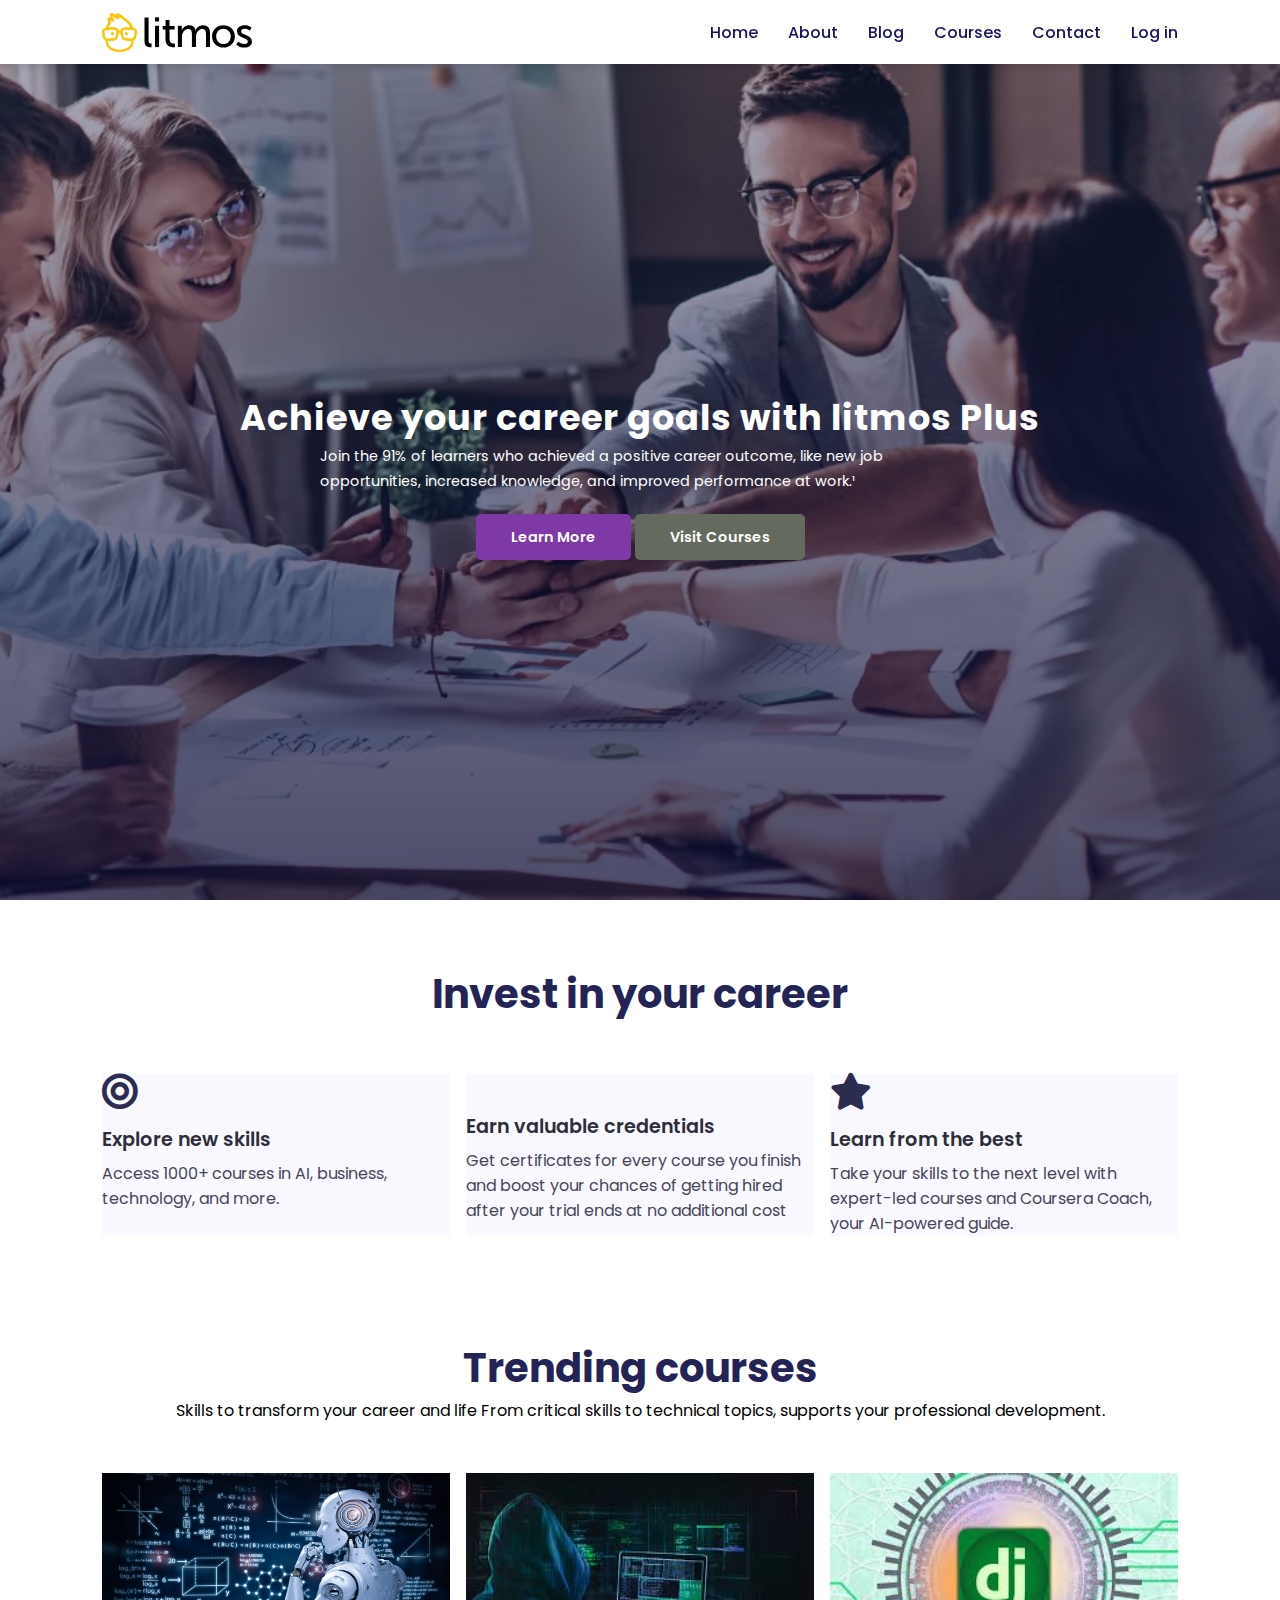
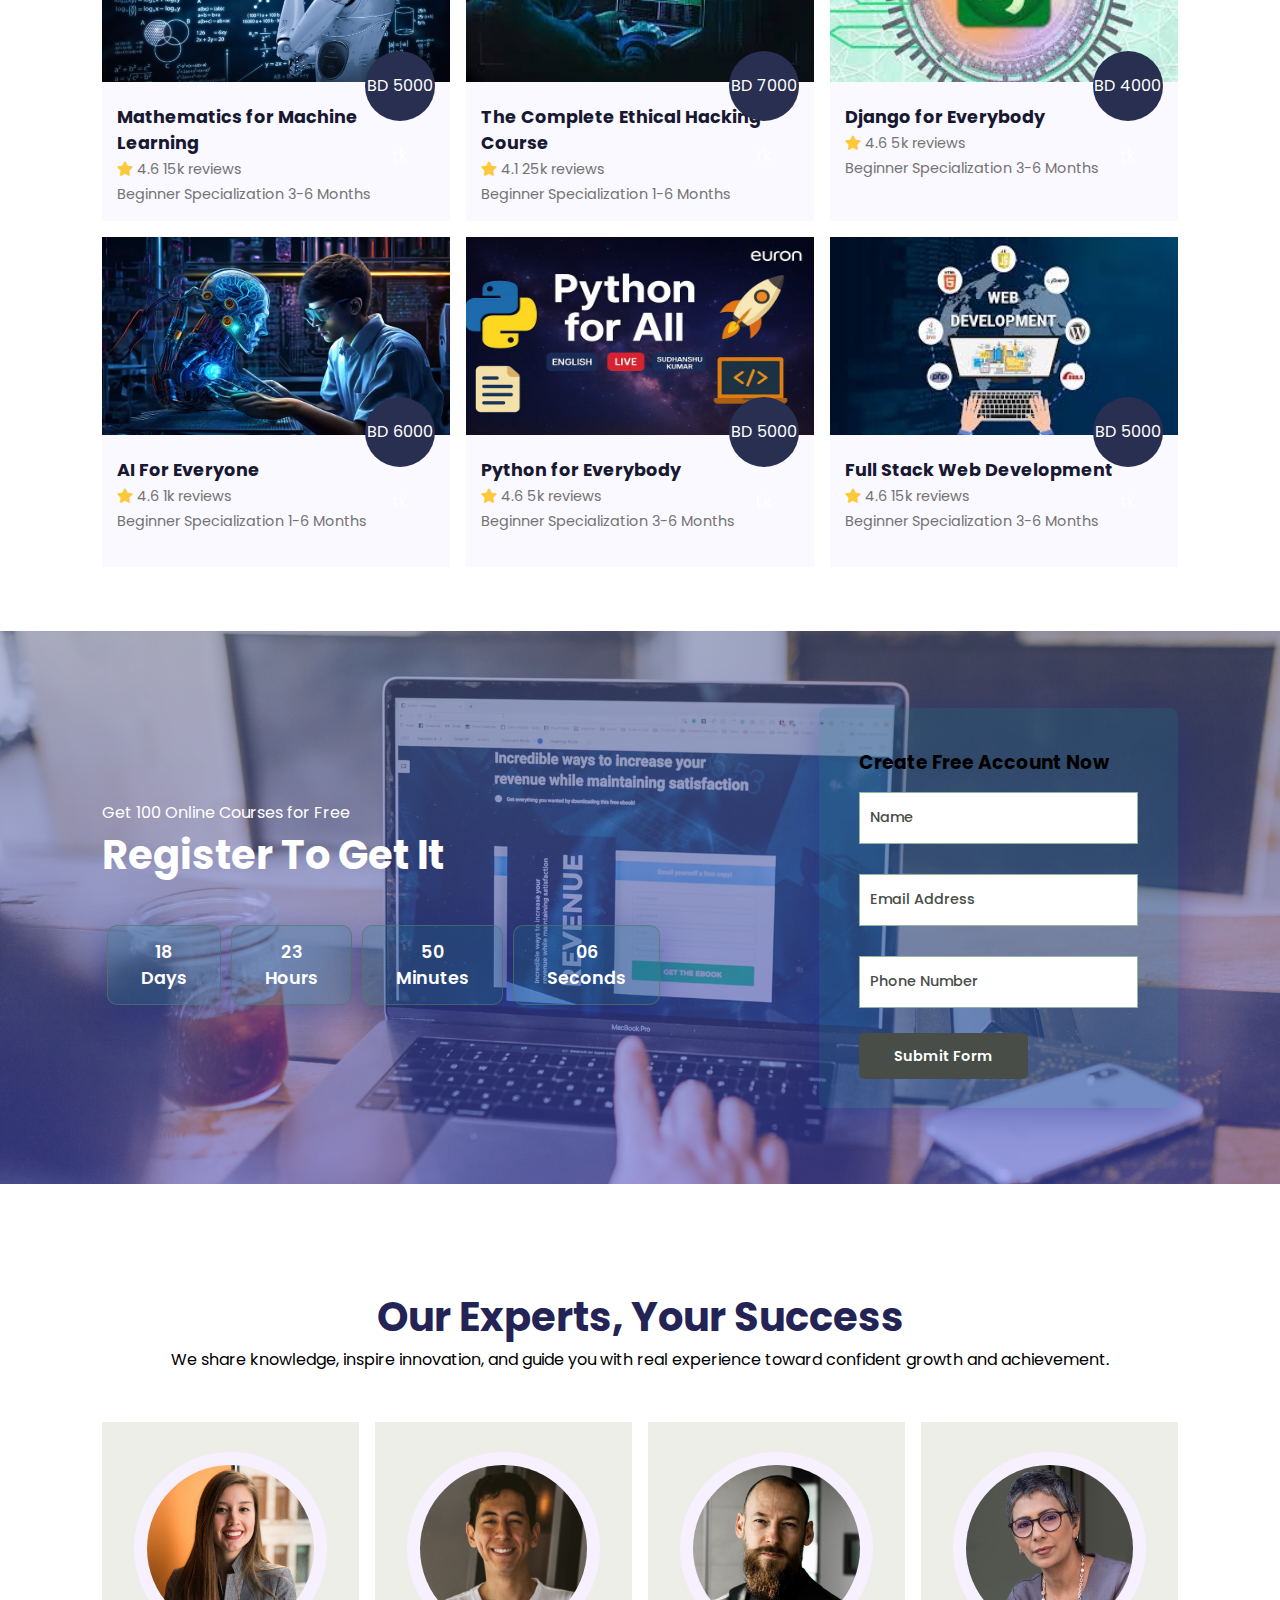
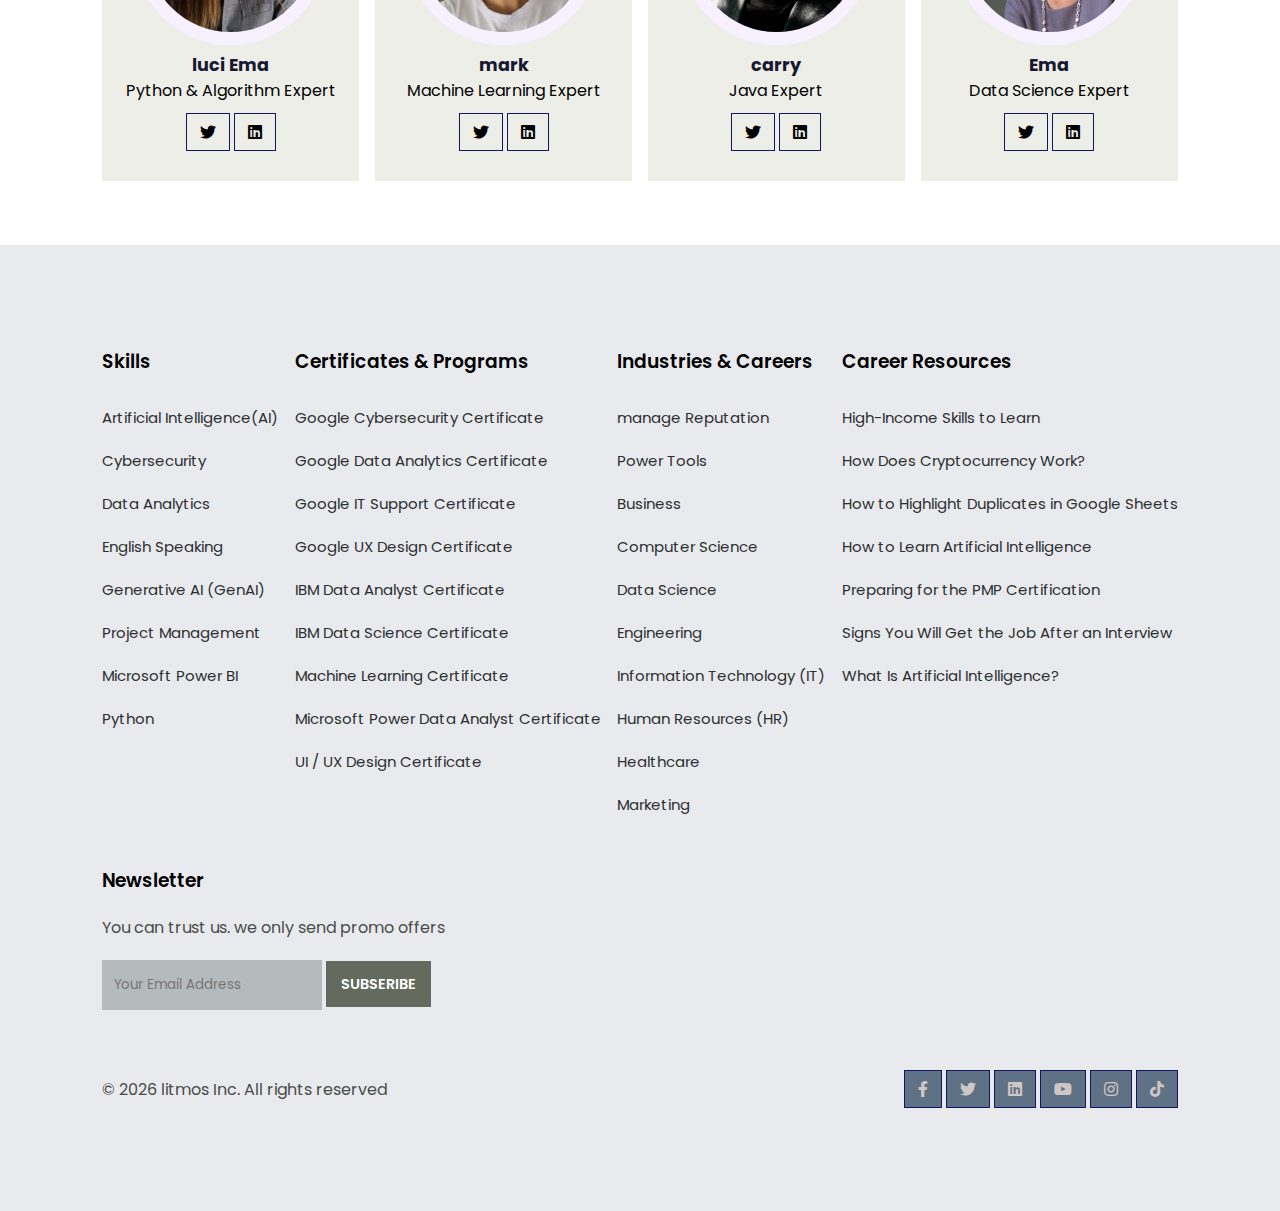
<file: index.html>
<!DOCTYPE html>
<html lang="en">

    <head>
        <meta charset="UTF-8">
        <meta http-equiv="X-UA-Compatible" content="IE=edge">
        <meta name="viewport" content="width=device-width, initial-scale=1.0">
        <title>LMS</title>


          <link rel="stylesheet" href="https://cdnjs.cloudflare.com/ajax/libs/font-awesome/6.2.1/css/all.min.css" />


        <link rel="stylesheet" href="https://pro.fontawesome.com/releases/v5.10.0/css/all.css" />

        <link rel="stylesheet" href="style.css">

        <script src="https://code.jquery.com/jquery-3.7.1.min.js" integrity="sha256-/JqT3SQfawRcv/BIHPThkBvs0OEvtFFmqPF/lYI/Cxo=" crossorigin="anonymous"></script>

    </head>

    <body>

        <!-- Navigation -->


        <nav>
            <img src="images/litmos-logo.svg" alt="">
            <div class="navigation">
                <ul>
                    <i id="menu-close" class="fa-solid fa-xmark"></i>
                    <li><a class="active" href="index.html">Home</a></li>
                    <li><a href="about.html">About</a></li>
                    <li><a href="blog.html">Blog</a></li>
                    <li><a href="course.html">Courses</a></li>
                    <li><a href="contact.html">Contact</a></li>
                    <li><a href="login.html">Log in</a></li>
                </ul>
                <img id="menu-btn" src="images/menu.png" alt="">
            </div>

        </nav>

        <!-- Home -->

        <section id="home">
            <h2>Achieve your career goals with litmos Plus</h2>
            <p> Join the 91% of learners who achieved a positive career outcome, like new job opportunities, 
                increased knowledge, and improved performance at work.¹</p>
            <div class="btn">
                <a class="blue" href="#">Learn More</a>
                <a class="yellow" href="#">Visit Courses</a>
            </div>
        </section>

        <!-- features -->


        <section id="features">
            <h1>Invest in your career</h1>
            <!-- <p>Replenish man have thing gathering lights yielding shall you</p> -->
            <div class="fea-base">
                <div class="fea-box">
                    <i class="fas fa-bullseye"></i>
                    <h3>Explore new skills</h3>
                    <p>Access 1000+ courses in AI, business, technology, and more.</p>

                </div>

                <div class="fea-box">
                    <i class="fas fa-file-certificate"></i>
                    <h3>Earn valuable credentials</h3>
                    <p>Get certificates for every course you finish and boost your chances of getting hired after your trial ends at no additional cost</p>

                </div>

                <div class="fea-box">
                    <i class="fas fa-star"></i>
                    <h3>Learn from the best</h3>
                    <p>Take your skills to the next level with expert-led courses and Coursera Coach, your AI-powered guide.</p>
                </div>
            </div>
        </section>

        <!-- Courses -->

        <section id="course">
            <h1>Trending courses</h1>
            <p>Skills to transform your career and life
                 From critical skills to technical topics,  supports your professional development.</p>
            <div class="course-box">
                <div onclick="window.location.href='course-inner.html'; "class="courses">
                    <img src="images/math.jpg" alt="">
                    <div class="details">
                        <!-- <span>Updated 20/2/26</span> -->
                        <h6>Mathematics for Machine Learning</h6>
                        <!-- <span>Updated</span> -->
                        <div class="star">
                            <i class="fas fa-star"></i>
                            <!-- <i class="fas fa-star"></i>
                            <i class="fas fa-star"></i>
                            <i class="fas fa-star"></i>
                            <i class="fas fa-star"></i> -->
                            <span>4.6 15k reviews </span> <br>
                            <span>Beginner Specialization 3-6 Months</span>
                        </div>
                    </div>
                    <div class="cost">
                        BD 5000 tk
                    </div>
                </div>


                <div onclick="window.location.href='course-inner.html'; "class="courses">
                <!-- <div class="courses"> -->
                    <img src="images/hack (3).jpg" alt="">
                    <div class="details">
                        <!-- <span>Updated 20/2/26</span> -->
                        <h6>The Complete Ethical Hacking Course</h6>
                        <div class="star">
                            <i class="fas fa-star"></i>
                            <!-- <i class="fas fa-star"></i>
                            <i class="fas fa-star"></i>
                            <i class="fas fa-star"></i>
                            <i class="fas fa-star"></i> -->
                             <span>4.1 25k reviews </span> <br>
                            <span>Beginner Specialization 1-6 Months</span>
                        </div>
                    </div>
                    <div class="cost">
                        BD 7000 tk
                    </div>
                </div>

                <div onclick="window.location.href='course-inner.html'; "class="courses">
                <!-- <div class="courses"> -->
                    <img src="images/django (3).jpg" alt="">
                    <div class="details">
                        <!-- <span>Updated 20/2/26</span> -->
                        <h6>Django for Everybody</h6>
                        <div class="star">
                            <i class="fas fa-star"></i>
                            <!-- <i class="fas fa-star"></i>
                            <i class="fas fa-star"></i>
                            <i class="fas fa-star"></i>
                            <i class="fas fa-star"></i> -->
                             <span>4.6 5k reviews </span> <br>
                            <span>Beginner Specialization 3-6 Months</span>
                        </div>
                    </div>
                    <div class="cost">
                        BD 4000 tk
                    </div>
                </div>

                 <div class="courses">
                    <img src="images/generative-ai-course-672ca52b9cf04.webp" alt="">
                    <div class="details">
                        <!-- <span>Updated 20/2/26</span> -->
                        <h6>AI For Everyone</h6>
                        <div class="star">
                            <i class="fas fa-star"></i>
                            <!-- <i class="fas fa-star"></i>
                            <i class="fas fa-star"></i>
                            <i class="fas fa-star"></i>
                            <i class="fas fa-star"></i> -->
                             <span>4.6 1k reviews </span> <br>
                            <span>Beginner Specialization 1-6 Months</span>
                        </div>
                    </div>
                    <div class="cost">
                        BD 6000 tk
                    </div>
                </div>

                <div class="courses">
                    <img src="images/python.webp" alt="">
                    <div class="details">
                        <!-- <span>Updated 20/2/26</span> -->
                        <h6>Python for Everybody</h6>
                        <div class="star">
                            <i class="fas fa-star"></i>
                            <!-- <i class="fas fa-star"></i>
                            <i class="fas fa-star"></i>
                            <i class="fas fa-star"></i>
                            <i class="fas fa-star"></i> -->
                             <span>4.6 5k reviews </span> <br>
                            <span>Beginner Specialization 3-6 Months</span>
                        </div>
                    </div>
                    <div class="cost">
                        BD 5000 tk
                    </div>
                </div>


                <div class="courses">
                    <img src="images/web.jpg" alt="">
                    <div class="details">
                        <!-- <span>Updated 20/2/26</span> -->
                        <h6>Full Stack Web Development</h6>
                        <div class="star">
                            <i class="fas fa-star"></i>
                            <!-- <i class="fas fa-star"></i>
                            <i class="fas fa-star"></i>
                            <i class="fas fa-star"></i>
                            <i class="fas fa-star"></i> -->
                             <span>4.6 15k reviews </span> <br>
                            <span>Beginner Specialization 3-6 Months</span>
                        </div>
                    </div>
                    <div class="cost">
                        BD 5000 tk
                    </div>
                </div>

                <!-- <div class="courses">
                    <img src="images/quan.jpg" alt="">
                    <div class="details"> -->
                        <!-- <span>Updated 20/2/26</span> -->
                        <!-- <h6>Quantum Computing For Everyone</h6>
                        <div class="star">
                            <i class="fas fa-star"></i> -->
                            <!-- <i class="fas fa-star"></i>
                            <i class="fas fa-star"></i>
                            <i class="fas fa-star"></i>
                            <i class="fas fa-star"></i> -->
                             <!-- <span>4.6 5k reviews </span> <br>
                            <span>Beginner Specialization 3-6 Months</span>
                        </div>
                    </div>
                    <div class="cost">
                        BD 5000 tk
                    </div>
                </div> -->

                 <!-- <div class="courses">
                    <img src="images/Data-Science-Courses-How-Do-I-Choose-A-Best-Data-Science-Course.jpg" alt="">
                    <div class="details"> -->
                        <!-- <span>Updated 20/2/26</span> -->
                        <!-- <h6>Data Science </h6>
                        <div class="star">
                            <i class="fas fa-star"></i> -->
                            <!-- <i class="fas fa-star"></i>
                            <i class="fas fa-star"></i>
                            <i class="fas fa-star"></i>
                            <i class="fas fa-star"></i> -->
                             <!-- <span>4.1 1k reviews </span> <br>
                            <span>Beginner Specialization 1-3 Months</span>
                        </div>
                    </div>
                    <div class="cost">
                        BD 5000 tk
                    </div>
                </div> -->

                <!-- <div class="courses">
                    <img src="images/cyber.jpg" alt="">
                    <div class="details"> -->
                        <!-- <span>Updated 20/2/26</span> -->
                        <!-- <h6>Cybersecurity</h6>
                        <div class="star">
                            <i class="fas fa-star"></i> -->
                            <!-- <i class="fas fa-star"></i>
                            <i class="fas fa-star"></i>
                            <i class="fas fa-star"></i>
                            <i class="fas fa-star"></i> -->
                             <!-- <span>4.0 5k reviews </span> <br>
                            <span>Beginner Specialization 3 Months</span>
                        </div>
                    </div>
                    <div class="cost">
                        BD 5000 tk
                    </div>
                </div> -->

                <!-- <div class="courses">
                    <img src="images/c5.jpg" alt="">
                    <div class="details">
                         <span>Updated 20/2/26</span> -->
                        <!-- <h6>JavaScript Begineers Course</h6> -->
                        <!-- <div class="star"> -->
                            <!-- <i class="fas fa-star"></i>  -->
                            <!-- <i class="fas fa-star"></i>
                            <i class="fas fa-star"></i>
                            <i class="fas fa-star"></i>
                            <i class="fas fa-star"></i> -->
                             <!-- <span>4.5 15k reviews </span> <br>
                            <span>Beginner Specialization 6 Months</span>
                        </div>
                    </div>
                    <div class="cost">
                        BD 3000 tk
                    </div>
                </div> -->


                <!-- <div class="courses">
                    <img src="images/designer.jpg" alt="">
                    <div class="details">
                        <span>Updated 20/2/26</span> -->
                        <!-- <h6>AI for Course Design</h6>
                        <div class="star">
                            <i class="fas fa-star"></i> -->
                            <!-- <i class="fas fa-star"></i>
                            <i class="fas fa-star"></i>
                            <i class="fas fa-star"></i>
                            <i class="fas fa-star"></i> -->
                             <!-- <span>4.0 15k reviews </span> <br>
                            <span>Beginner Specialization 3 Months</span>
                        </div>
                    </div>
                    <div class="cost">
                        BD 3000 tk
                    </div>
                </div> --> 

            </div>
        </section>

        <!-- Registration -->

        <section id="registration">
            <div class="reminder">
                <p>Get 100 Online Courses for Free</p>
                <h1>Register To Get It</h1>
                <div class="time">
                    <div class="date">
                        18 <br> Days
                    </div>
                    <div class="date">
                        23 <br> Hours
                    </div>
                    <div class="date">
                        50 <br> Minutes
                    </div>
                    <div class="date">
                        06 <br> Seconds
                    </div>
                </div>
            </div>
            <div class="form">
                <h3>Create Free Account Now</h3>
                <input type="text" placeholder="Name" name="" id="">
                <input type="text" placeholder="Email Address" name="" id="">
                <input type="text" placeholder="Phone Number" name="" id="">
                <div class="btn">
                    <a class="yellow" href="#">Submit Form</a>

                </div>
            </div>
        </section>

        <!-- Profiles -->

        <section id="experts">
            <h1>Our Experts, Your Success</h1>
            <p>We share knowledge, inspire innovation, and guide you with real experience 
                toward confident growth and achievement.</p>
            <div class="expert-box">


                <div  class="profile">
                    <img src="images/pro1.webp" alt="">
                    <h6>luci Ema</h6>
                    <p>Python & Algorithm Expert</p>
                    <div class="pro-links">
                        <i class="fab fa-twitter"></i>
                         <i class="fab fa-linkedin"></i>
                    </div>
                </div>

                <div  class="profile">
                    <img src="images/pro2.webp" alt="">
                    <h6>mark</h6>
                    <p>Machine Learning Expert</p>
                    <div class="pro-links">
                        <i class="fab fa-twitter"></i>
                        <i class="fab fa-linkedin"></i>
                    </div>
                </div>

                <div  class="profile">
                    <img src="images/pro3.webp" alt="">
                    <h6>carry</h6>
                    <p>Java Expert</p>
                    <div class="pro-links">
                        <i class="fab fa-twitter"></i>
                        <i class="fab fa-linkedin"></i>
                    </div>
                </div>

                 <div  class="profile">
                    <img src="images/pro4.webp" alt="">
                    <h6>Ema</h6>
                    <p>Data Science Expert</p>
                    <div class="pro-links">
                        <i class="fab fa-twitter"></i>
                        <i class="fab fa-linkedin"></i>
                    </div>
                </div>

                    <!-- <div  class="profile">
                    <img src="images/pro1.webp" alt="">
                    <h6>luci Ema</h6>
                    <p>Python & Algorithm Expert</p>
                    <div class="pro-links">
                        <i class="fab fa-twitter"></i>
                        <i class="fab fa-linkedin"></i>
                    </div>
                </div> -->

            </div>
        </section>

        <!-- Footer -->


        <footer>
            <div class="footer-col">
                <h3>Skills</h3>
                <li>Artificial Intelligence(AI)</li>
                <li>Cybersecurity</li>
                <li>Data Analytics</li>
                <li>English Speaking</li>
                <li>Generative AI (GenAI)</li>
                <li>Project Management</li>
                <li>Microsoft Power BI</li>
                <li>Python</li>
            </div>

            <div class="footer-col">
                <h3>Certificates & Programs</h3>
                <li>Google Cybersecurity Certificate</li>
                <li>Google Data Analytics Certificate</li>
                <li>Google IT Support Certificate</li>
                <li>Google UX Design Certificate</li>
                <li>IBM Data Analyst Certificate</li>
                <li>IBM Data Science Certificate</li>
                <li>Machine Learning Certificate</li>
                <li>Microsoft Power Data Analyst Certificate</li>
                <li>UI / UX Design Certificate</li>
            </div>

            <div class="footer-col">
                <h3>Industries & Careers</h3>
                <li>manage Reputation</li>
                <li>Power Tools</li>
                <li>Business</li>
                <li>Computer Science</li>
                <li>Data Science</li>
                <li>Engineering</li>
                <li>Information Technology (IT)</li>
                <li>Human Resources (HR)</li>
                <li>Healthcare</li>
                <li>Marketing</li>
            </div>

            <div class="footer-col">
                <h3>Career Resources</h3>
                <!-- <li>Examples of Strengths and Weaknesses for Job Interviews</li> -->
                <li>High-Income Skills to Learn</li>
                <li>How Does Cryptocurrency Work?</li>
                <li>How to Highlight Duplicates in Google Sheets</li>
                <li>How to Learn Artificial Intelligence</li>
                <li>Preparing for the PMP Certification</li>
                <li>Signs You Will Get the Job After an Interview</li>
                <li>What Is Artificial Intelligence?</li>

            </div>

            <div class="footer-col">
                <h3>Newsletter</h3>
                <p>You can trust us. we only send promo offers</p>
                <div class="subseribe">
                    <input type="text" placeholder="Your Email Address">
                    <a href="#" class="yellow">SUBSERIBE</a>

                </div>
            </div>

            <div class="copyright">
                <p>© 2026 litmos Inc. All rights reserved</p>
                <div class="pro-links">
                    <i class="fab fa-facebook-f"></i>
                    <i class="fab fa-twitter"></i>
                    <i class="fab fa-linkedin"></i>
                    <i class="fab fa-youtube"></i>
                    <i class="fab fa-instagram"></i>
                    <i class="fab fa-tiktok"></i>

                </div>

            </div>
        </footer>


        <script>
            // Navaigation Bar
            $('#menu-btn').click(function(){
                $('nav .navigation ul').addClass('active')
            });
            $('#menu-close').click(function(){
                $('nav .navigation ul').removeClass('active')
            });
        </script>


    </body>

</html>
</file>
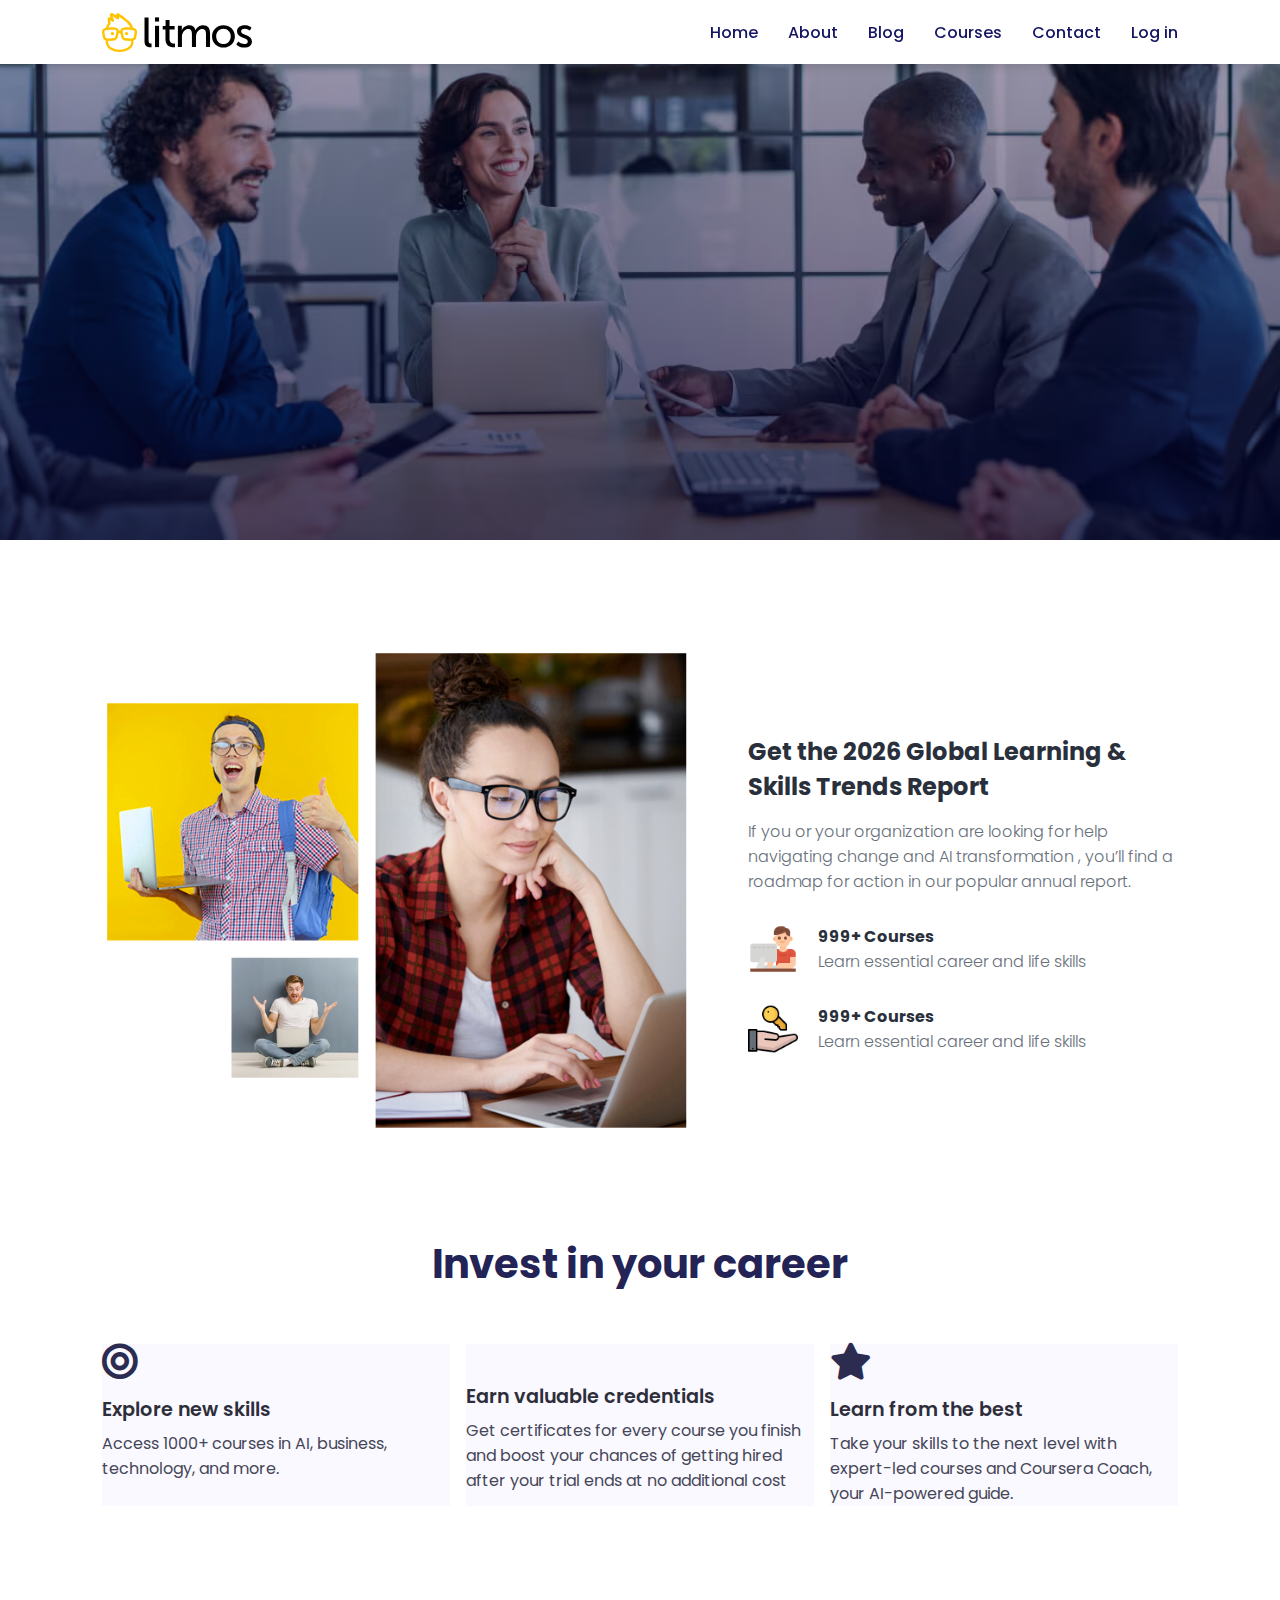
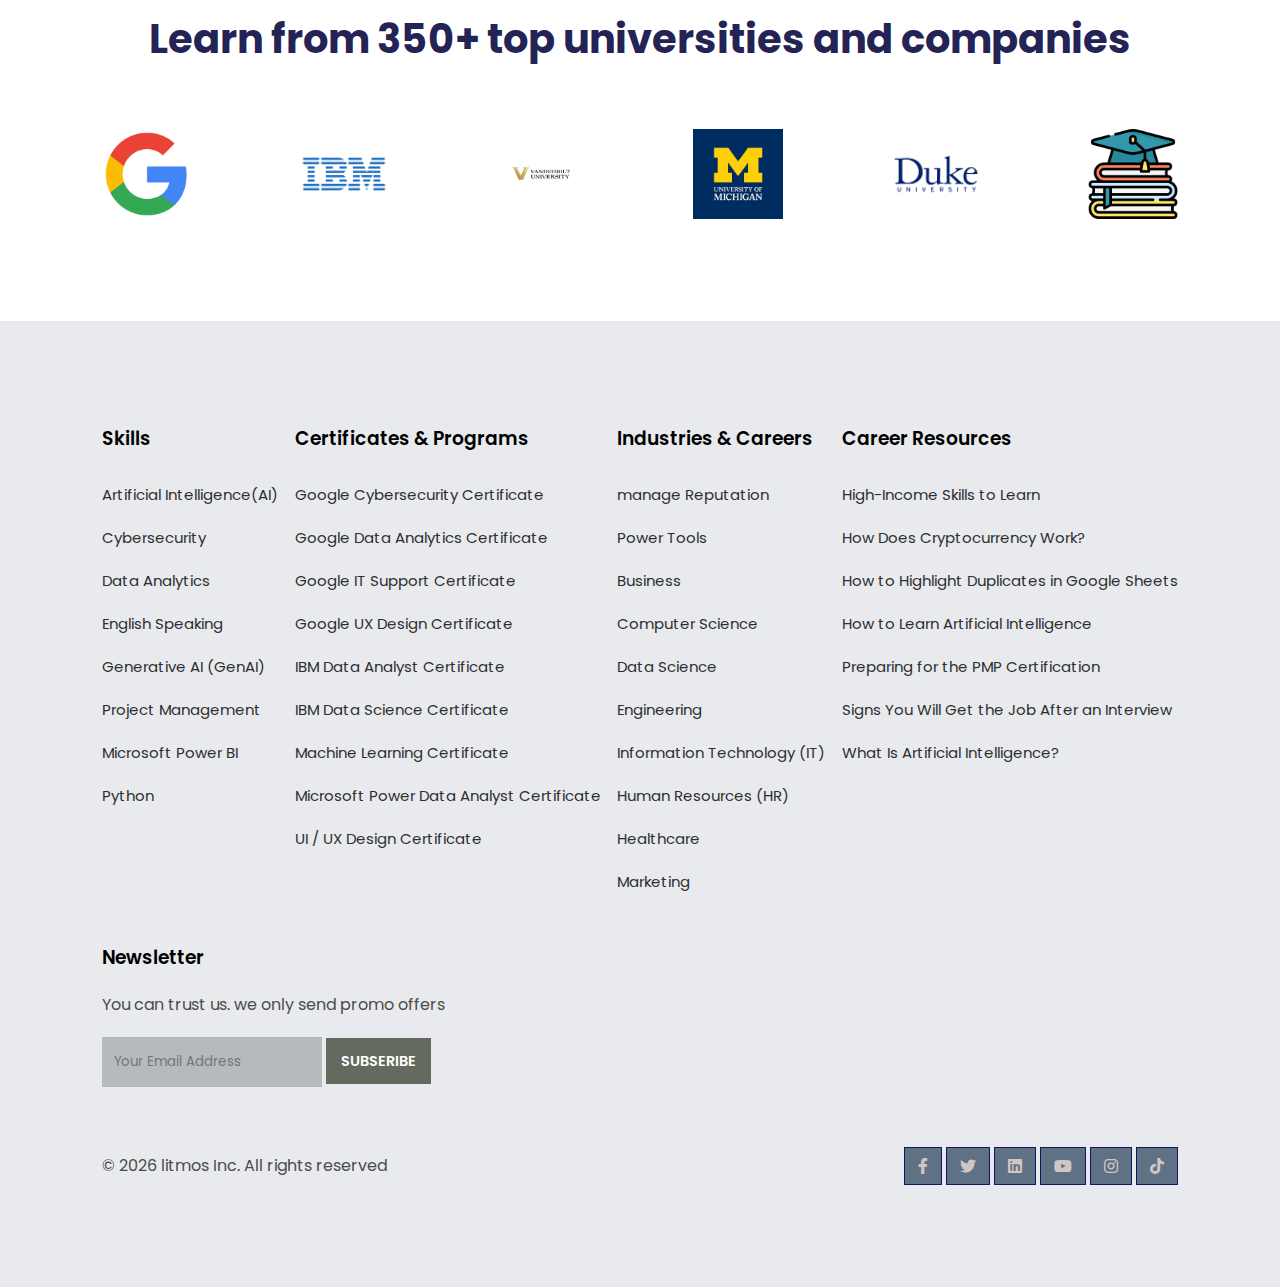
<file: about.html>
<!DOCTYPE html>
<html lang="en">

    <head>
        <meta charset="UTF-8">
        <meta http-equiv="X-UA-Compatible" content="IE=edge">
        <meta name="viewport" content="width=device-width, initial-scale=1.0">
        <title>LMS</title>


          <link rel="stylesheet" href="https://cdnjs.cloudflare.com/ajax/libs/font-awesome/6.2.1/css/all.min.css" />


        <link rel="stylesheet" href="https://pro.fontawesome.com/releases/v5.10.0/css/all.css" />

        <link rel="stylesheet" href="style.css">

        <script src="https://code.jquery.com/jquery-3.7.1.min.js" integrity="sha256-/JqT3SQfawRcv/BIHPThkBvs0OEvtFFmqPF/lYI/Cxo=" crossorigin="anonymous"></script>

    </head>

    <body>

        <!-- Navigation -->


        <nav>
            <img src="images/litmos-logo.svg" alt="">
            <div class="navigation">
                <ul>
                    <i id="menu-close" class="fa-solid fa-xmark"></i>
                    <li><a href="index.html">Home</a></li>
                    <li><a class="active" href="about.html">About</a></li>
                    <li><a href="blog.html">Blog</a></li>
                    <li><a href="course.html">Courses</a></li>
                    <li><a href="contact.html">Contact</a></li>
                    <li><a href="login.html">Log in</a></li>

                </ul>
                <img id="menu-btn" src="images/menu.png" alt="">
            </div>

        </nav>

        <!-- Home -->

        <section id="about-home">
            <!-- <h2>Achieve your career goals with litmos Plus</h2> -->
        </section>
        
        <section id="about-container">
            <div class="about-img">
                <img src="images/a.png" alt="">
            </div>

            <div class="about-text">
                <h2>Get the 2026 Global Learning & Skills Trends Report</h2>
                <p>If you or your organization are looking for help navigating change and AI transformation
                    , you’ll find a roadmap for action in our popular annual report.
                </p>
                <div class="about-fe">
                    <img src="images/fe1.png" alt="">
                    <div class="fe-text">
                        <h5>999+ Courses</h5>
                        <p>Learn essential career and life skills</p>
                    </div>
                </div>

                <div class="about-fe">
                    <img src="images/fe2.png" alt="">
                    <div class="fe-text">
                        <h5>999+ Courses</h5>
                        <p>Learn essential career and life skills</p>
                    </div>
                </div>
            </div>

        </section>

        <!-- features -->


        <section id="features">
            <h1>Invest in your career</h1>
            <!-- <p>Replenish man have thing gathering lights yielding shall you</p> -->
            <div class="fea-base">
                <div class="fea-box">
                    <i class="fas fa-bullseye"></i>
                    <h3>Explore new skills</h3>
                    <p>Access 1000+ courses in AI, business, technology, and more.</p>

                </div>

                <div class="fea-box">
                    <i class="fas fa-file-certificate"></i>
                    <h3>Earn valuable credentials</h3>
                    <p>Get certificates for every course you finish and boost your chances of getting hired after your trial ends at no additional cost</p>

                </div>

                <div class="fea-box">
                    <i class="fas fa-star"></i>
                    <h3>Learn from the best</h3>
                    <p>Take your skills to the next level with expert-led courses and Coursera Coach, your AI-powered guide.</p>
                </div>
            </div>
        </section>

        <section id="trust">
            <h1>Learn from 350+ top universities and companies</h1>
            <p></p>
            <div class="trust-img">
                <img src="images/Google__G__logo.svg.webp" alt="">
                <img src="images/ibm-logo-vector.png" alt="">
                <img src="images/van.png" alt="">
                <img src="images/mu.jpg" alt="">
                <img src="images/Duke-University_thumb-750x750.png" alt="">
                <img src="images/trust (2).png" alt="">

            </div>

        </section>





        <!-- Footer -->


        <footer>
            <div class="footer-col">
                <h3>Skills</h3>
                <li>Artificial Intelligence(AI)</li>
                <li>Cybersecurity</li>
                <li>Data Analytics</li>
                <li>English Speaking</li>
                <li>Generative AI (GenAI)</li>
                <li>Project Management</li>
                <li>Microsoft Power BI</li>
                <li>Python</li>
            </div>

            <div class="footer-col">
                <h3>Certificates & Programs</h3>
                <li>Google Cybersecurity Certificate</li>
                <li>Google Data Analytics Certificate</li>
                <li>Google IT Support Certificate</li>
                <li>Google UX Design Certificate</li>
                <li>IBM Data Analyst Certificate</li>
                <li>IBM Data Science Certificate</li>
                <li>Machine Learning Certificate</li>
                <li>Microsoft Power Data Analyst Certificate</li>
                <li>UI / UX Design Certificate</li>
            </div>

            <div class="footer-col">
                <h3>Industries & Careers</h3>
                <li>manage Reputation</li>
                <li>Power Tools</li>
                <li>Business</li>
                <li>Computer Science</li>
                <li>Data Science</li>
                <li>Engineering</li>
                <li>Information Technology (IT)</li>
                <li>Human Resources (HR)</li>
                <li>Healthcare</li>
                <li>Marketing</li>
            </div>

            <div class="footer-col">
                <h3>Career Resources</h3>
                <!-- <li>Examples of Strengths and Weaknesses for Job Interviews</li> -->
                <li>High-Income Skills to Learn</li>
                <li>How Does Cryptocurrency Work?</li>
                <li>How to Highlight Duplicates in Google Sheets</li>
                <li>How to Learn Artificial Intelligence</li>
                <li>Preparing for the PMP Certification</li>
                <li>Signs You Will Get the Job After an Interview</li>
                <li>What Is Artificial Intelligence?</li>

            </div>

            <div class="footer-col">
                <h3>Newsletter</h3>
                <p>You can trust us. we only send promo offers</p>
                <div class="subseribe">
                    <input type="text" placeholder="Your Email Address">
                    <a href="#" class="yellow">SUBSERIBE</a>

                </div>
            </div>

            <div class="copyright">
                <p>© 2026 litmos Inc. All rights reserved</p>
                <div class="pro-links">
                    <i class="fab fa-facebook-f"></i>
                    <i class="fab fa-twitter"></i>
                    <i class="fab fa-linkedin"></i>
                    <i class="fab fa-youtube"></i>
                    <i class="fab fa-instagram"></i>
                    <i class="fab fa-tiktok"></i>

                </div>

            </div>
        </footer>


        <script>
            // Navaigation Bar
            $('#menu-btn').click(function(){
                $('nav .navigation ul').addClass('active')
            });
            $('#menu-close').click(function(){
                $('nav .navigation ul').removeClass('active')
            });
        </script>


    </body>

</html>
</file>
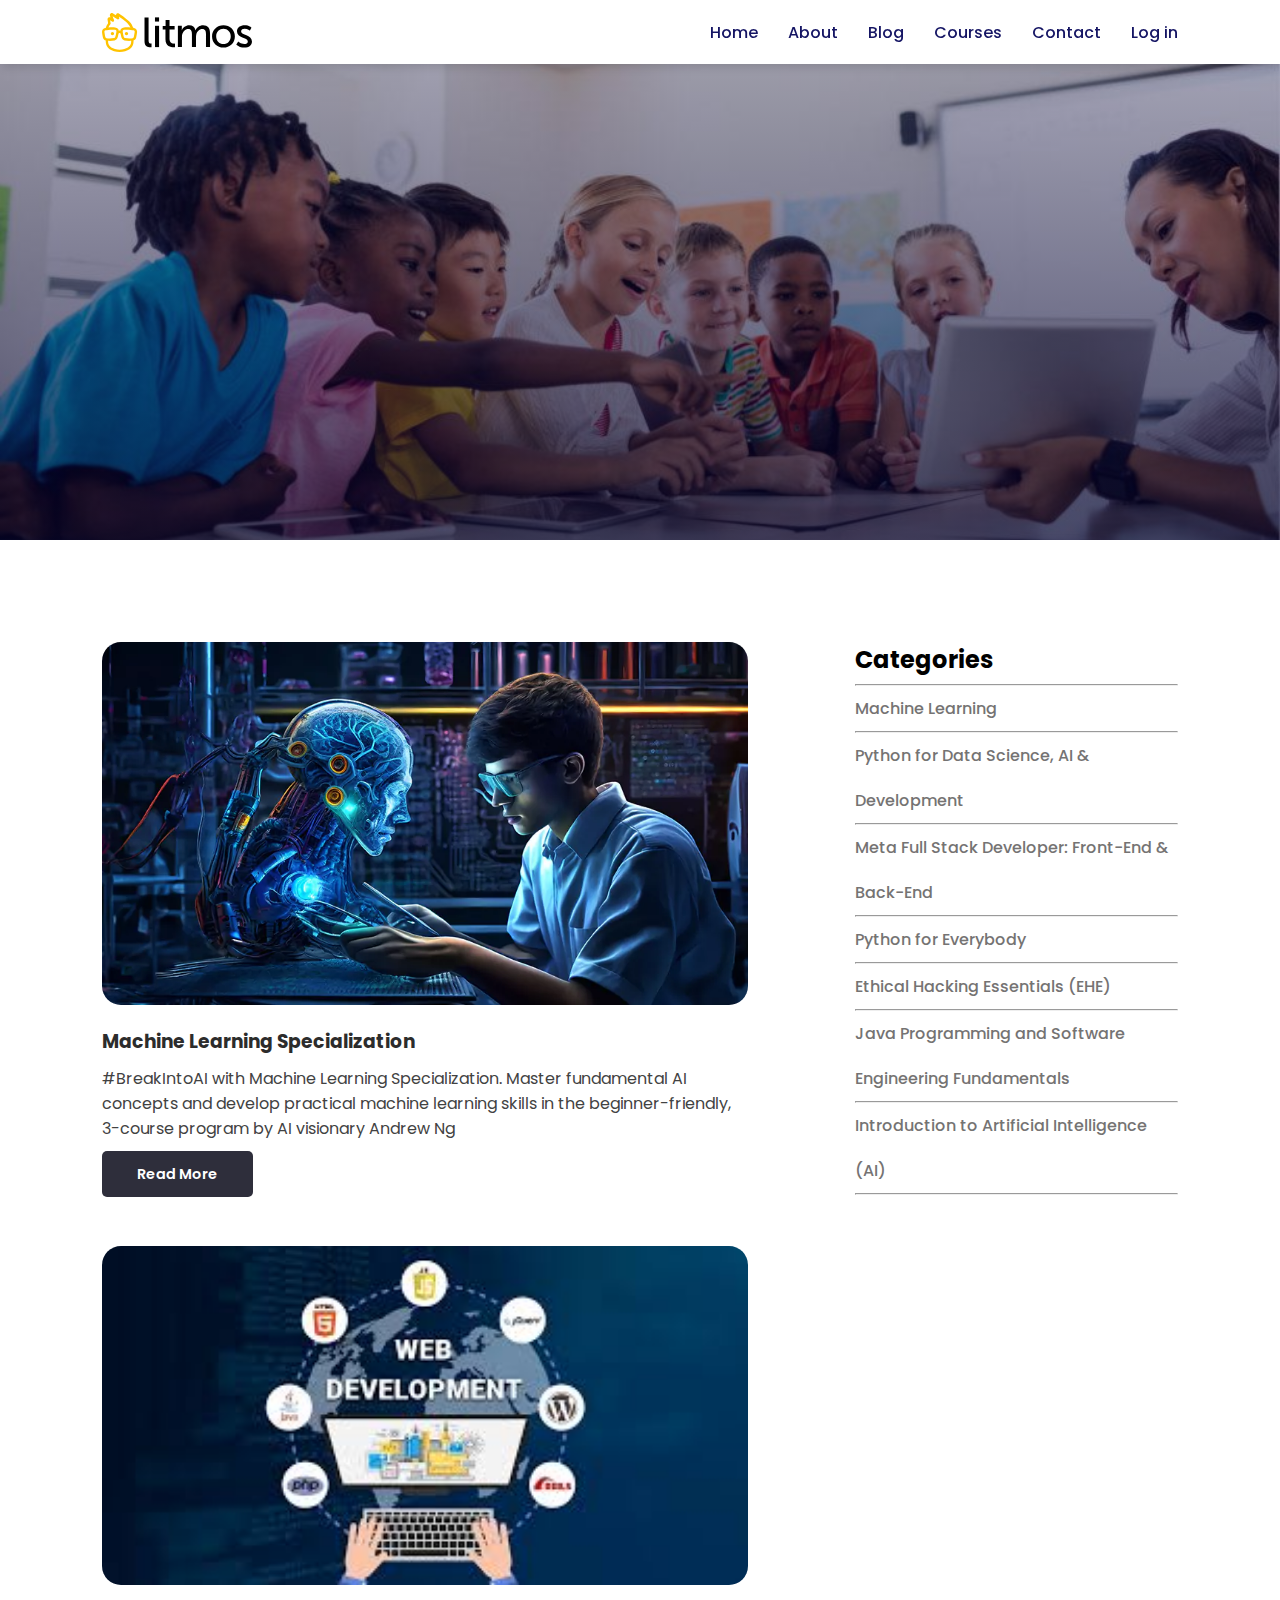
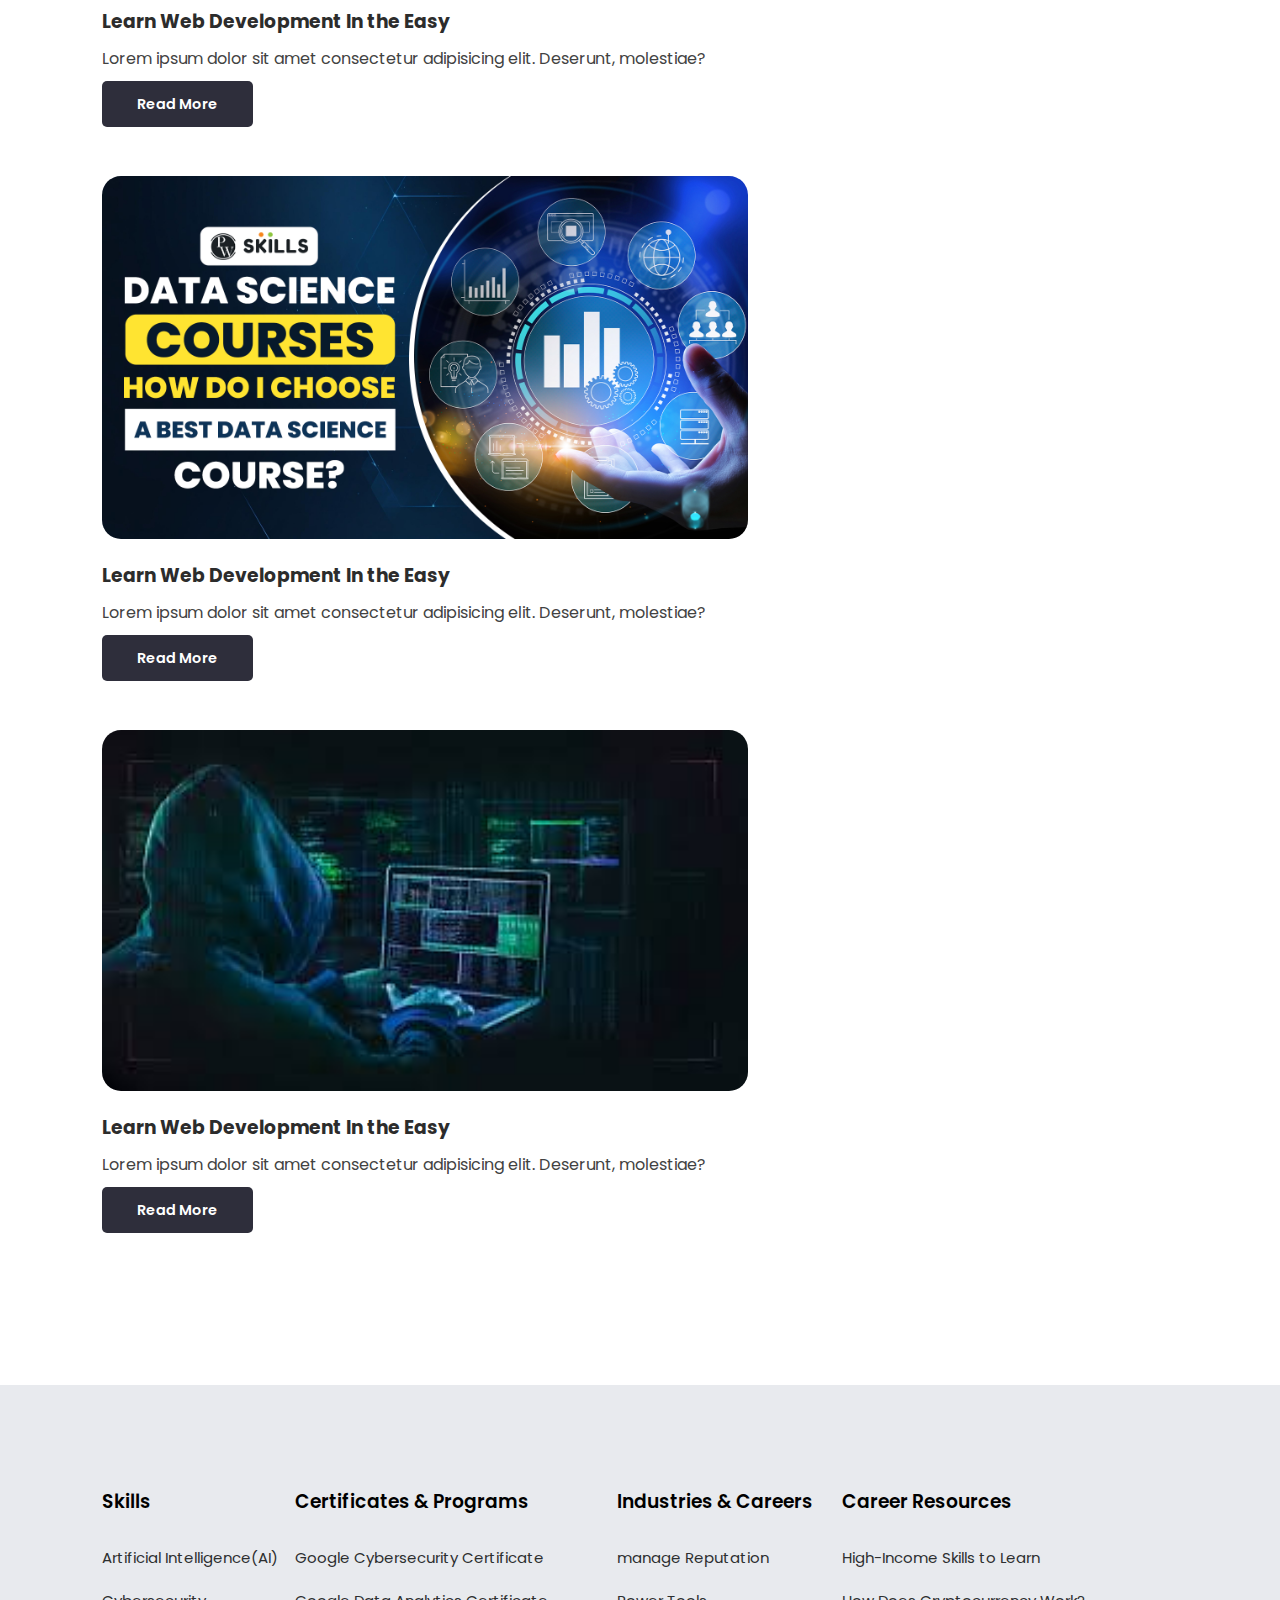
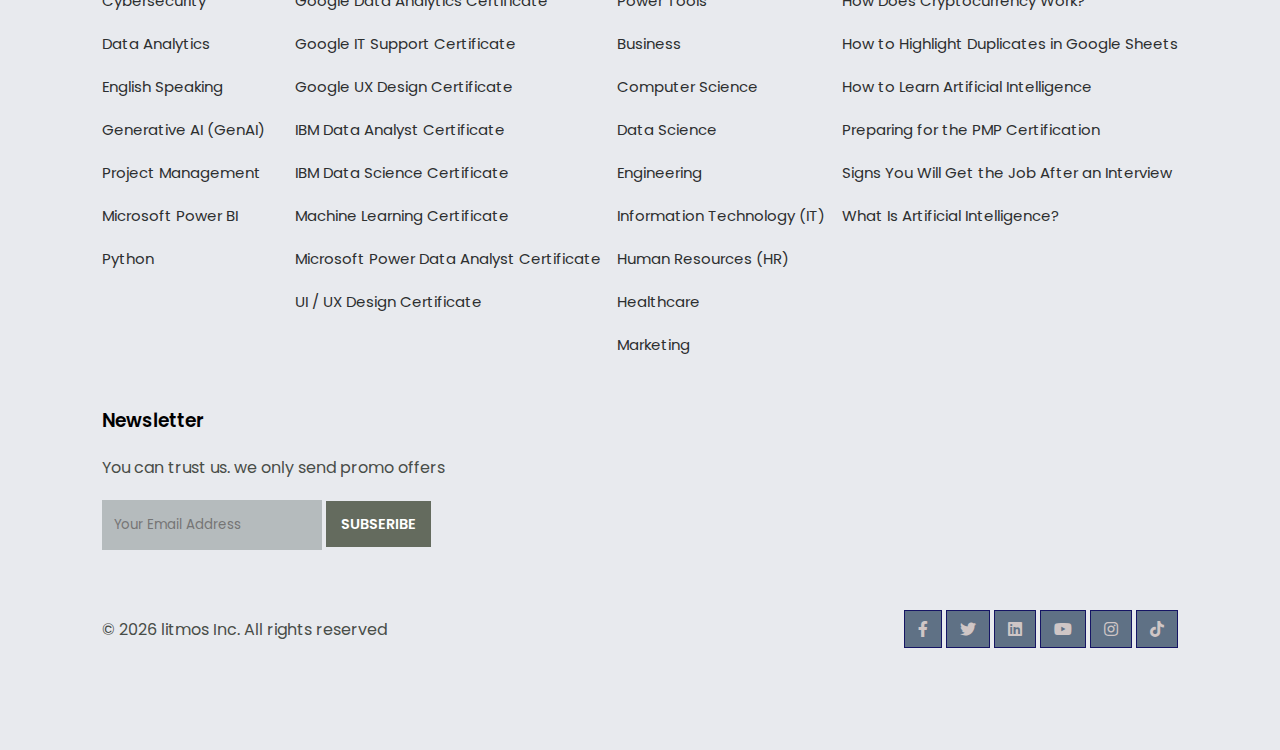
<file: blog.html>
<!DOCTYPE html>
<html lang="en">

    <head>
        <meta charset="UTF-8">
        <meta http-equiv="X-UA-Compatible" content="IE=edge">
        <meta name="viewport" content="width=device-width, initial-scale=1.0">
        <title>LMS</title>


          <link rel="stylesheet" href="https://cdnjs.cloudflare.com/ajax/libs/font-awesome/6.2.1/css/all.min.css" />


        <link rel="stylesheet" href="https://pro.fontawesome.com/releases/v5.10.0/css/all.css" />

        <link rel="stylesheet" href="style.css">

        <script src="https://code.jquery.com/jquery-3.7.1.min.js" integrity="sha256-/JqT3SQfawRcv/BIHPThkBvs0OEvtFFmqPF/lYI/Cxo=" crossorigin="anonymous"></script>


    </head>

    <body>

        <!-- Navigation -->


        <nav>
            <img src="images/litmos-logo.svg" alt="">
            <div class="navigation">
                <ul>
                    <i id="menu-close" class="fa-solid fa-xmark"></i>
                    <li><a href="index.html">Home</a></li>
                    <li><a href="about.html">About</a></li>
                    <li><a class="active" href="blog.html">Blog</a></li>
                    <li><a href="course.html">Courses</a></li>
                    <li><a href="contact.html">Contact</a></li>
                    <li><a href="login.html">Log in</a></li>

                </ul>
                <img id="menu-btn" src="images/menu.png" alt="">
            </div>

        </nav>

        <!-- Home -->

        <section id="blog-home">
            <!-- <h2>Achieve your career goals with litmos Plus</h2> -->
        </section>
        
        <section id="blog-container">
            <div class="blogs">
                <div class="post">
                    <img src="images/generative-ai-course-672ca52b9cf04.webp" alt="">
                    <h3>Machine Learning Specialization</h3>
                    <p>#BreakIntoAI with Machine Learning Specialization. Master fundamental AI concepts and develop practical machine learning skills in the beginner-friendly, 
                        3-course program by AI visionary Andrew Ng</p>
                    <a href="post.html">Read More</a>
                </div>

                <div class="post">
                    <img src="images/web.jpg" alt="">
                    <h3>Learn Web Development In the Easy</h3>
                    <p>Lorem ipsum dolor sit amet consectetur adipisicing elit. Deserunt, molestiae?</p>
                    <a href="post.html">Read More</a>
                </div>

                <div class="post">
                    <img src="images/Data-Science-Courses-How-Do-I-Choose-A-Best-Data-Science-Course.jpg" alt="">
                    <h3>Learn Web Development In the Easy</h3>
                    <p>Lorem ipsum dolor sit amet consectetur adipisicing elit. Deserunt, molestiae?</p>
                    <a href="#">Read More</a>
                </div>

                <div class="post">
                    <img src="images/hack (3).jpg" alt="">
                    <h3>Learn Web Development In the Easy</h3>
                    <p>Lorem ipsum dolor sit amet consectetur adipisicing elit. Deserunt, molestiae?</p>
                    <a href="#">Read More</a>
                </div>
            </div>

            <div class="cate">
                <h2>Categories</h2>
                <hr>
                <a href="#">Machine Learning </a>
                <hr>
                <a href="#">Python for Data Science, AI & Development</a>
                <hr>
                <a href="#">Meta Full Stack Developer: Front-End & Back-End</a>
                <hr>
                <a href="#">Python for Everybody</a>
                <hr>
                <a href="#">Ethical Hacking Essentials (EHE)</a>
                <hr>
                <a href="#">Java Programming and Software Engineering Fundamentals</a>
                <hr>
                <a href="#">Introduction to Artificial Intelligence (AI)</a>
                <hr>                 


            </div>
        </section>




        <!-- Footer -->


        <footer>
            <div class="footer-col">
                <h3>Skills</h3>
                <li>Artificial Intelligence(AI)</li>
                <li>Cybersecurity</li>
                <li>Data Analytics</li>
                <li>English Speaking</li>
                <li>Generative AI (GenAI)</li>
                <li>Project Management</li>
                <li>Microsoft Power BI</li>
                <li>Python</li>
            </div>

            <div class="footer-col">
                <h3>Certificates & Programs</h3>
                <li>Google Cybersecurity Certificate</li>
                <li>Google Data Analytics Certificate</li>
                <li>Google IT Support Certificate</li>
                <li>Google UX Design Certificate</li>
                <li>IBM Data Analyst Certificate</li>
                <li>IBM Data Science Certificate</li>
                <li>Machine Learning Certificate</li>
                <li>Microsoft Power Data Analyst Certificate</li>
                <li>UI / UX Design Certificate</li>
            </div>

            <div class="footer-col">
                <h3>Industries & Careers</h3>
                <li>manage Reputation</li>
                <li>Power Tools</li>
                <li>Business</li>
                <li>Computer Science</li>
                <li>Data Science</li>
                <li>Engineering</li>
                <li>Information Technology (IT)</li>
                <li>Human Resources (HR)</li>
                <li>Healthcare</li>
                <li>Marketing</li>
            </div>

            <div class="footer-col">
                <h3>Career Resources</h3>
                <!-- <li>Examples of Strengths and Weaknesses for Job Interviews</li> -->
                <li>High-Income Skills to Learn</li>
                <li>How Does Cryptocurrency Work?</li>
                <li>How to Highlight Duplicates in Google Sheets</li>
                <li>How to Learn Artificial Intelligence</li>
                <li>Preparing for the PMP Certification</li>
                <li>Signs You Will Get the Job After an Interview</li>
                <li>What Is Artificial Intelligence?</li>

            </div>

            <div class="footer-col">
                <h3>Newsletter</h3>
                <p>You can trust us. we only send promo offers</p>
                <div class="subseribe">
                    <input type="text" placeholder="Your Email Address">
                    <a href="#" class="yellow">SUBSERIBE</a>

                </div>
            </div>

            <div class="copyright">
                <p>© 2026 litmos Inc. All rights reserved</p>
                <div class="pro-links">
                    <i class="fab fa-facebook-f"></i>
                    <i class="fab fa-twitter"></i>
                    <i class="fab fa-linkedin"></i>
                    <i class="fab fa-youtube"></i>
                    <i class="fab fa-instagram"></i>
                    <i class="fab fa-tiktok"></i>

                </div>

            </div>
        </footer>


        <script>
            // Navaigation Bar
            $('#menu-btn').click(function(){
                $('nav .navigation ul').addClass('active')
            });
            $('#menu-close').click(function(){
                $('nav .navigation ul').removeClass('active')
            });
        </script>


    </body>

</html>
</file>
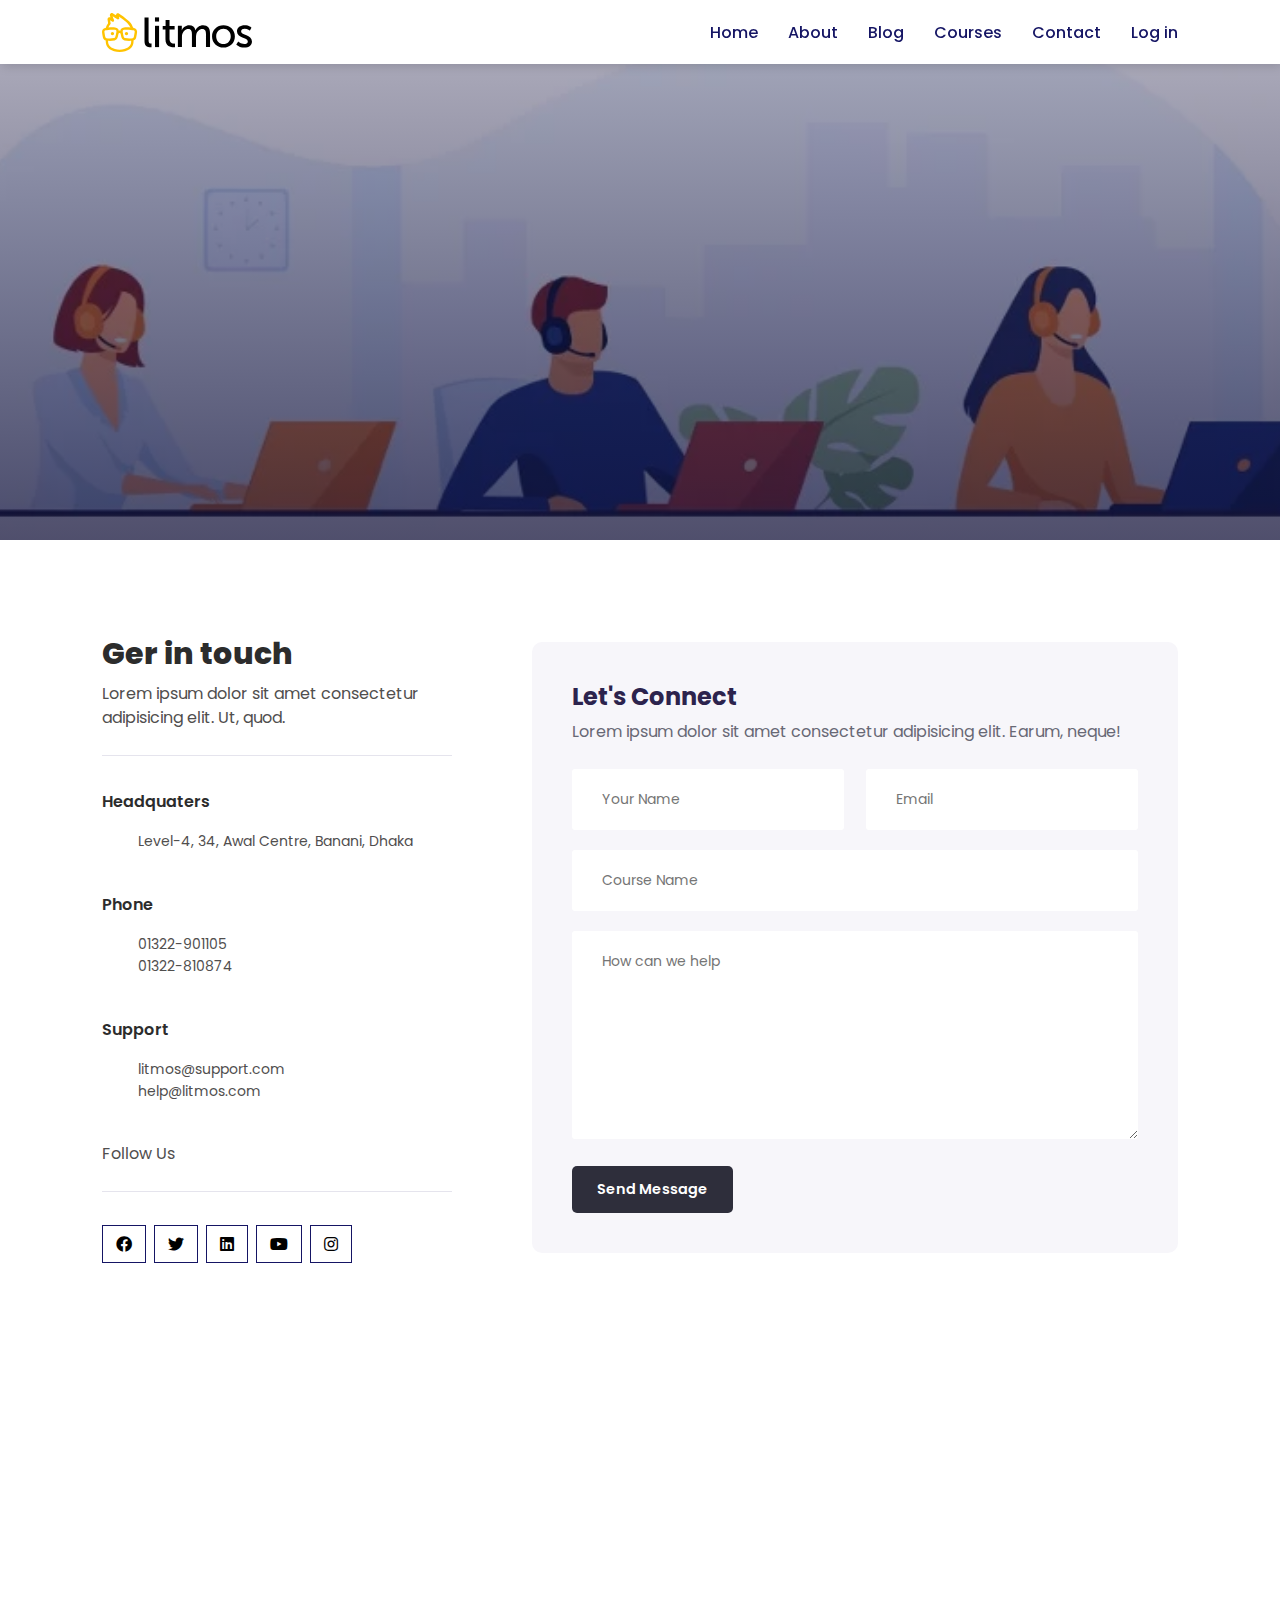
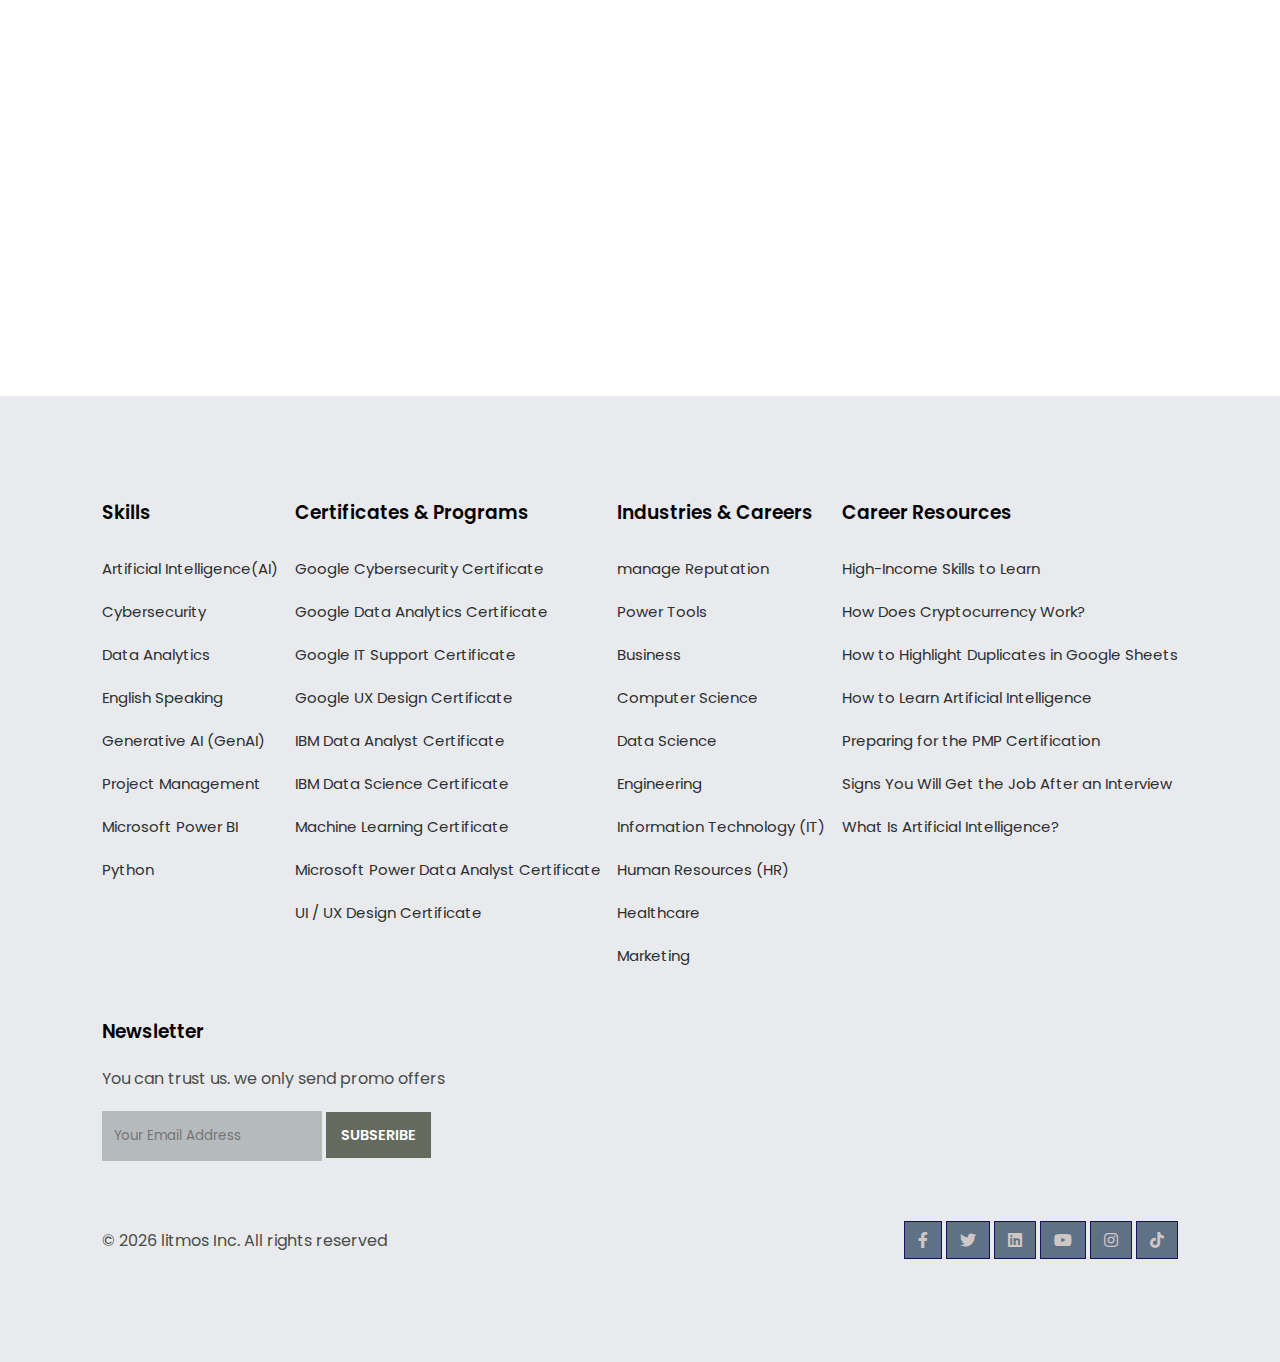
<file: contact.html>
<!DOCTYPE html>
<html lang="en">

    <head>
        <meta charset="UTF-8">
        <meta http-equiv="X-UA-Compatible" content="IE=edge">
        <meta name="viewport" content="width=device-width, initial-scale=1.0">
        <title>LMS</title>


          <link rel="stylesheet" href="https://cdnjs.cloudflare.com/ajax/libs/font-awesome/6.2.1/css/all.min.css" />


        <link rel="stylesheet" href="https://pro.fontawesome.com/releases/v5.10.0/css/all.css" />

        <link rel="stylesheet" href="style.css">

        <script src="https://code.jquery.com/jquery-3.7.1.min.js" integrity="sha256-/JqT3SQfawRcv/BIHPThkBvs0OEvtFFmqPF/lYI/Cxo=" crossorigin="anonymous"></script>

    </head>

    <body>

        <!-- Navigation -->


        <nav>
            <img src="images/litmos-logo.svg" alt="">
            <div class="navigation">
                <ul>
                    <i id="menu-close" class="fa-solid fa-xmark"></i>
                    <li><a href="index.html">Home</a></li>
                    <li><a href="about.html">About</a></li>
                    <li><a class="active" href="blog.html">Blog</a></li>
                    <li><a href="course.html">Courses</a></li>
                    <li><a href="contact.html">Contact</a></li>
                    <li><a href="login.html">Log in</a></li>
                </ul>
                <img id="menu-btn" src="images/menu.png" alt="">
            </div>

        </nav>

        <!-- Home -->

        <section id="contact-home">
            <!-- <h2>Enroll Our Popular Courses And Skill Up</h2> -->
        </section>
        

        <section id="contact">
            <div class="getin">
                <h2>Ger in  touch</h2>
                <p>Lorem ipsum dolor sit amet consectetur adipisicing elit. Ut, quod.</p>
                <div class="getin-details">
                    <h3>Headquaters</h3>
                    <div>
                        <i class="far fa-home get"></i>
                        <p>Level-4, 34, Awal Centre, Banani, Dhaka </p>
                    </div>

                    <h3>Phone</h3>
                    <div>
                        <i class="far fa-phone-alt get"></i>
                        <p>01322-901105 <br> 01322-810874 </p>
                    </div>

                    <h3>Support</h3>
                    <div>
                        <i class="far fa-envelope-open-text get"></i>
                        <p>litmos@support.com <br> help@litmos.com</p>
                    </div>
                    <p>Follow Us</p>
                    <div class="pro-links">
                        <i class="fab fa-facebook"></i>
                        <i class="fab fa-twitter"></i>
                        <i class="fab fa-linkedin"></i>
                        <i class="fab fa-youtube"></i>
                        <i class="fab fa-instagram"></i>
                    </div>
                </div>
            </div>
            <div class="form">
                <h4>Let's Connect</h4>
                <p>Lorem ipsum dolor sit amet consectetur adipisicing elit. Earum, neque!</p>
                <div class="form-row">
                    <input type="text" placeholder="Your Name">
                    <input type="text" placeholder="Email">
                </div>
                <div class="form-col">
                    <input type="text" placeholder="Course Name">
                </div>
                <div class="form-col">
                    <textarea name="" id="" cols="30" rows="8" placeholder="How can we help"?></textarea>
                </div>

                <div class="form-col">
                    <button>Send Message</button>
                </div>
            </div>
        </section>

    <!-- map -->

        <section id="map">
            <iframe src="https://www.google.com/maps/embed?pb=!1m18!1m12!1m3!1d233667.90355319853!2d90.10816248762629!3d23.780842294295272!2m3!1f0!2f0!3f0!3m2!1i1024!2i768!4f13.1!3m3!1m2!1s0x3755b8b087026b81%3A0x8fa563bbdd5904c2!2sDhaka!5e0!3m2!1sen!2sbd!4v1771387170623!5m2!1sen!2sbd"
              style="border:0;" allowfullscreen="" loading="lazy" referrerpolicy="no-referrer-when-downgrade">
            </iframe>

        </section>


        



        <!-- Footer -->


        <footer>
            <div class="footer-col">
                <h3>Skills</h3>
                <li>Artificial Intelligence(AI)</li>
                <li>Cybersecurity</li>
                <li>Data Analytics</li>
                <li>English Speaking</li>
                <li>Generative AI (GenAI)</li>
                <li>Project Management</li>
                <li>Microsoft Power BI</li>
                <li>Python</li>
            </div>

            <div class="footer-col">
                <h3>Certificates & Programs</h3>
                <li>Google Cybersecurity Certificate</li>
                <li>Google Data Analytics Certificate</li>
                <li>Google IT Support Certificate</li>
                <li>Google UX Design Certificate</li>
                <li>IBM Data Analyst Certificate</li>
                <li>IBM Data Science Certificate</li>
                <li>Machine Learning Certificate</li>
                <li>Microsoft Power Data Analyst Certificate</li>
                <li>UI / UX Design Certificate</li>
            </div>

            <div class="footer-col">
                <h3>Industries & Careers</h3>
                <li>manage Reputation</li>
                <li>Power Tools</li>
                <li>Business</li>
                <li>Computer Science</li>
                <li>Data Science</li>
                <li>Engineering</li>
                <li>Information Technology (IT)</li>
                <li>Human Resources (HR)</li>
                <li>Healthcare</li>
                <li>Marketing</li>
            </div>

            <div class="footer-col">
                <h3>Career Resources</h3>
                <!-- <li>Examples of Strengths and Weaknesses for Job Interviews</li> -->
                <li>High-Income Skills to Learn</li>
                <li>How Does Cryptocurrency Work?</li>
                <li>How to Highlight Duplicates in Google Sheets</li>
                <li>How to Learn Artificial Intelligence</li>
                <li>Preparing for the PMP Certification</li>
                <li>Signs You Will Get the Job After an Interview</li>
                <li>What Is Artificial Intelligence?</li>

            </div>

            <div class="footer-col">
                <h3>Newsletter</h3>
                <p>You can trust us. we only send promo offers</p>
                <div class="subseribe">
                    <input type="text" placeholder="Your Email Address">
                    <a href="#" class="yellow">SUBSERIBE</a>

                </div>
            </div>

            <div class="copyright">
                <p>© 2026 litmos Inc. All rights reserved</p>
                <div class="pro-links">
                    <i class="fab fa-facebook-f"></i>
                    <i class="fab fa-twitter"></i>
                    <i class="fab fa-linkedin"></i>
                    <i class="fab fa-youtube"></i>
                    <i class="fab fa-instagram"></i>
                    <i class="fab fa-tiktok"></i>

                </div>

            </div>
        </footer>


        <script>
            // Navaigation Bar
            $('#menu-btn').click(function(){
                $('nav .navigation ul').addClass('active')
            });
            $('#menu-close').click(function(){
                $('nav .navigation ul').removeClass('active')
            });
        </script>


    </body>

</html>
</file>
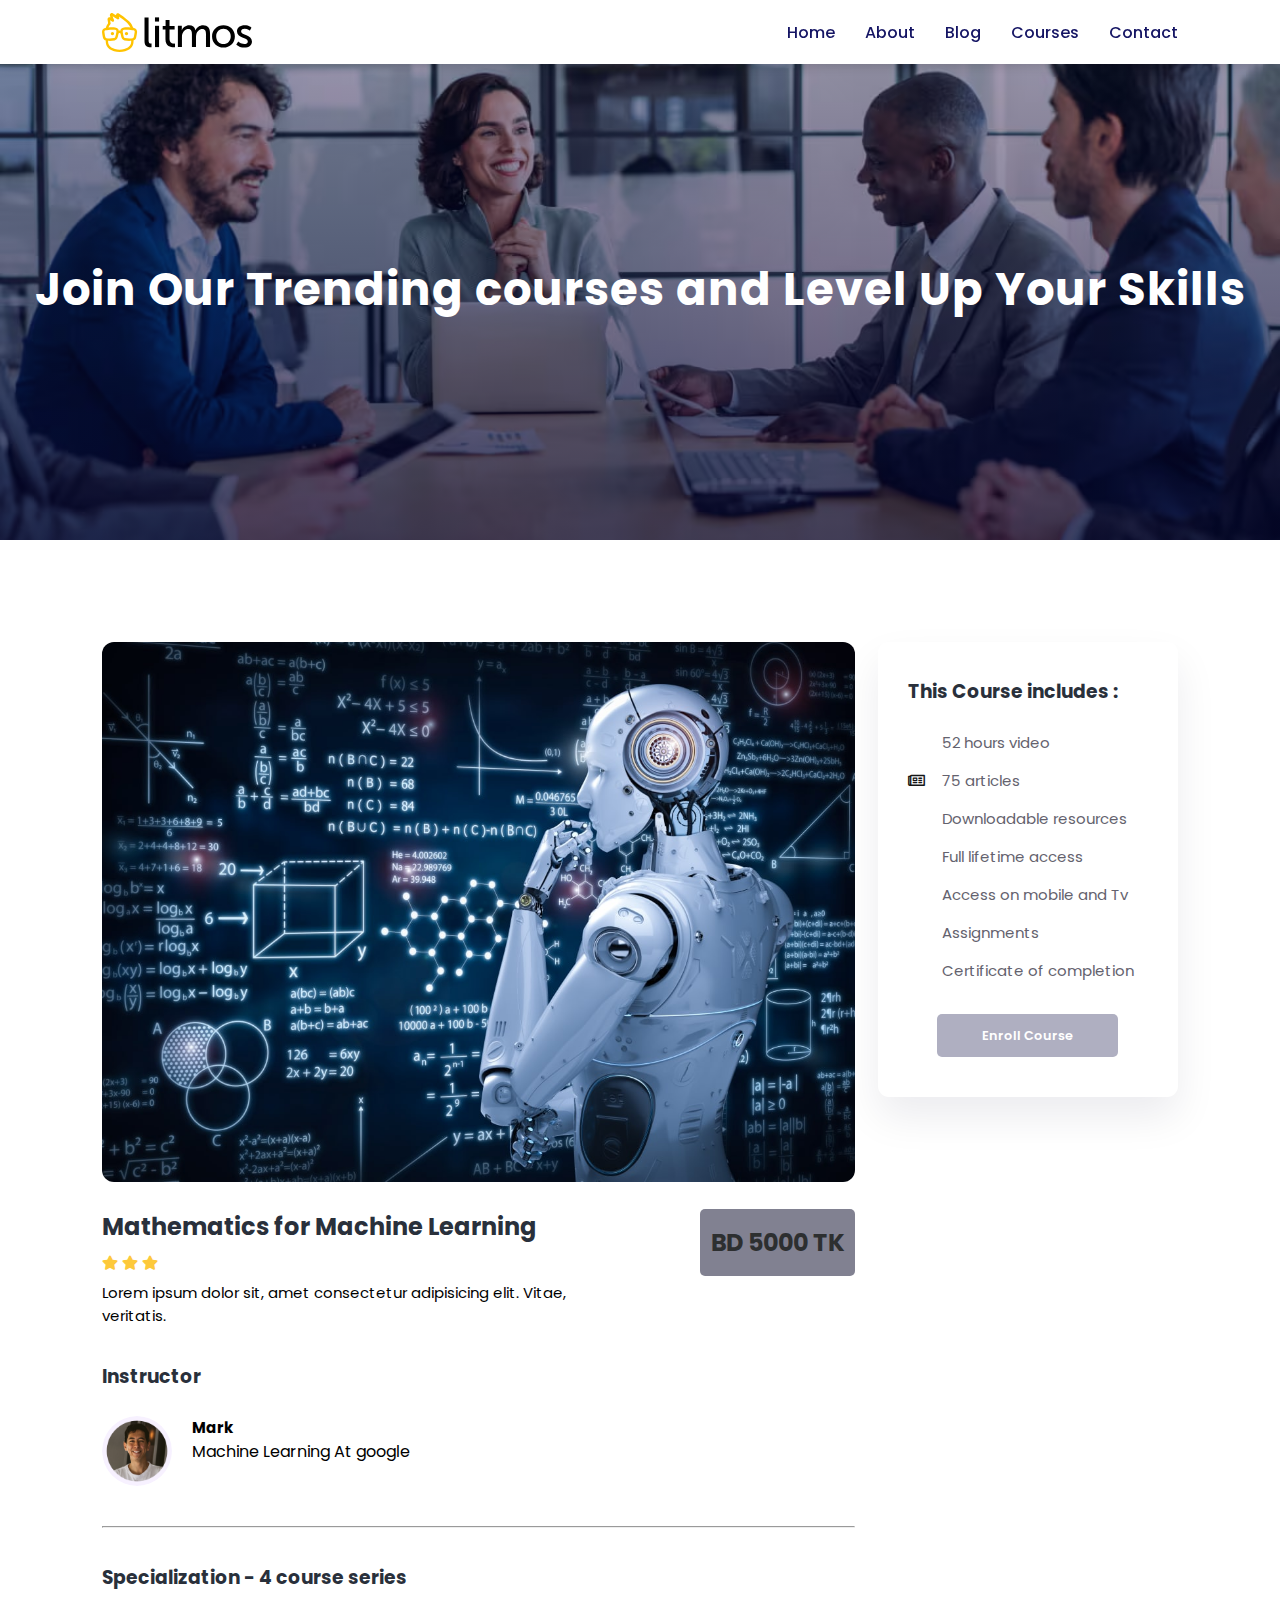
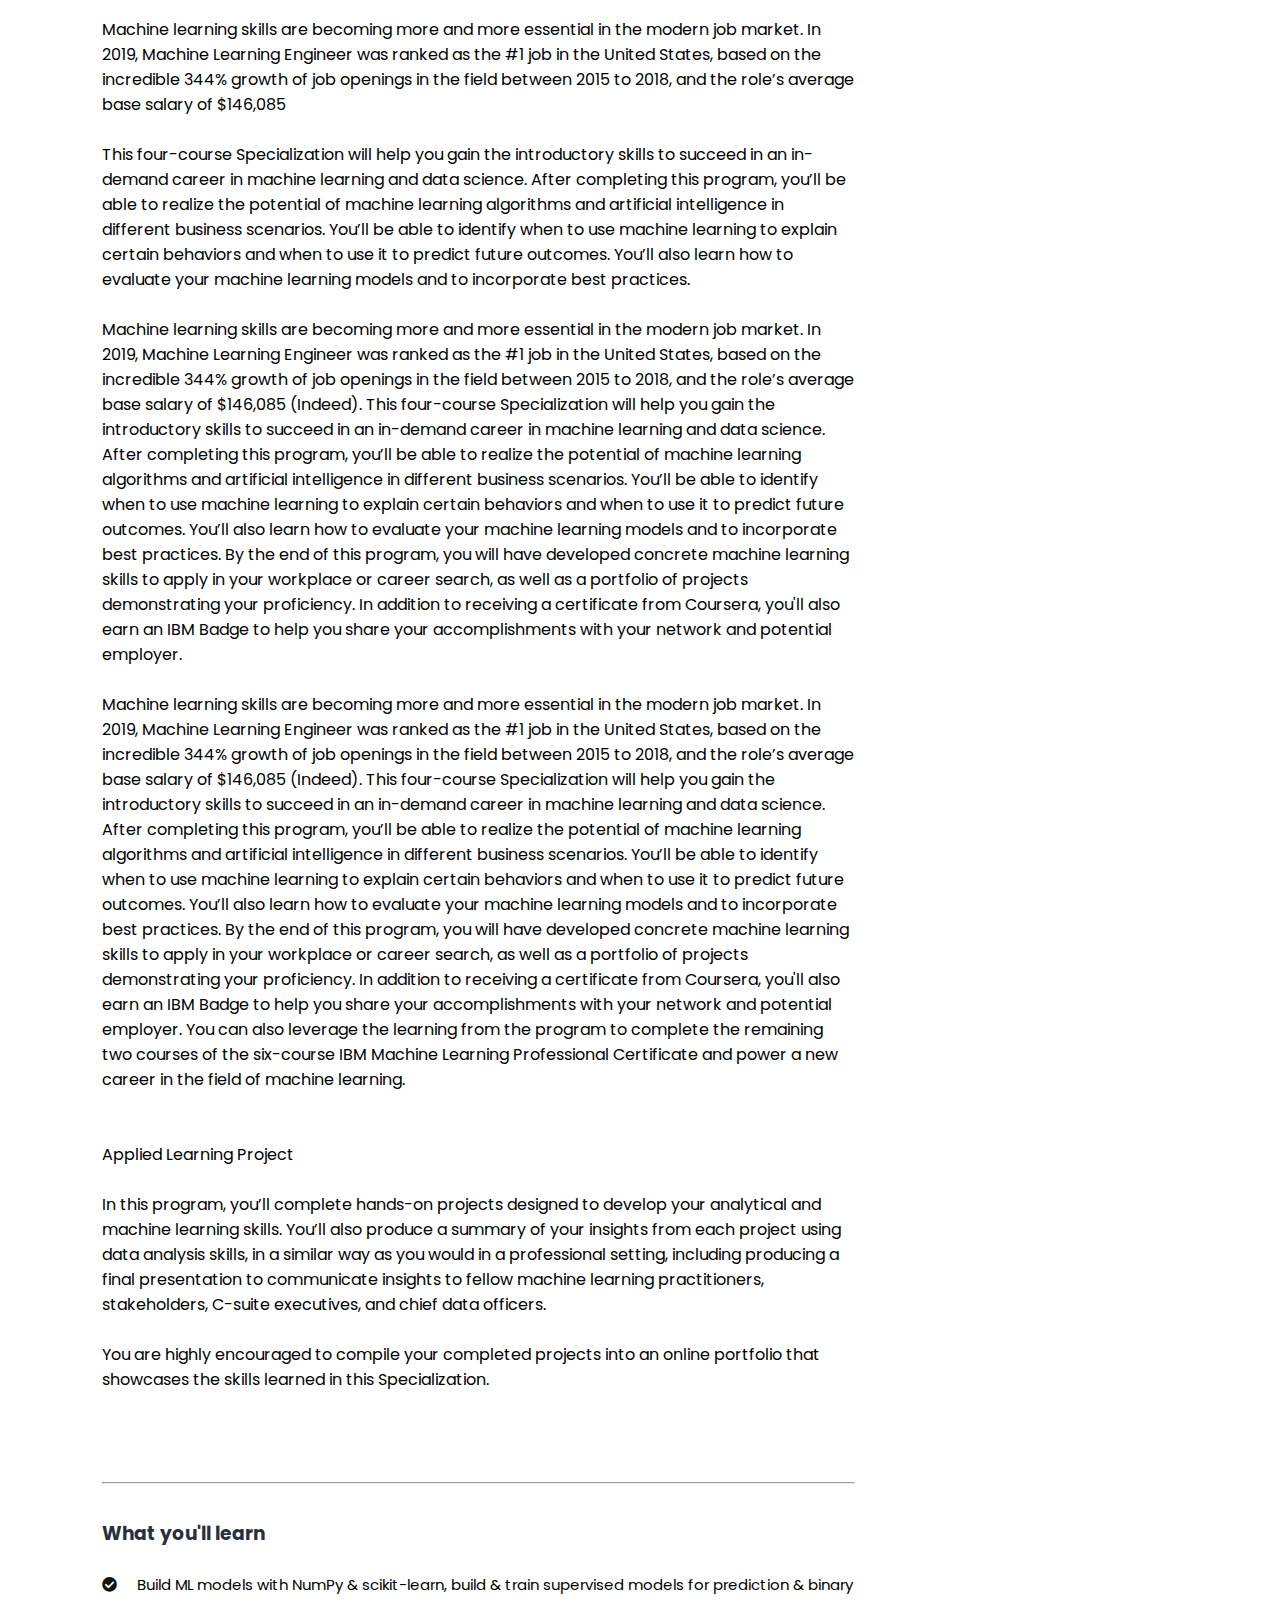
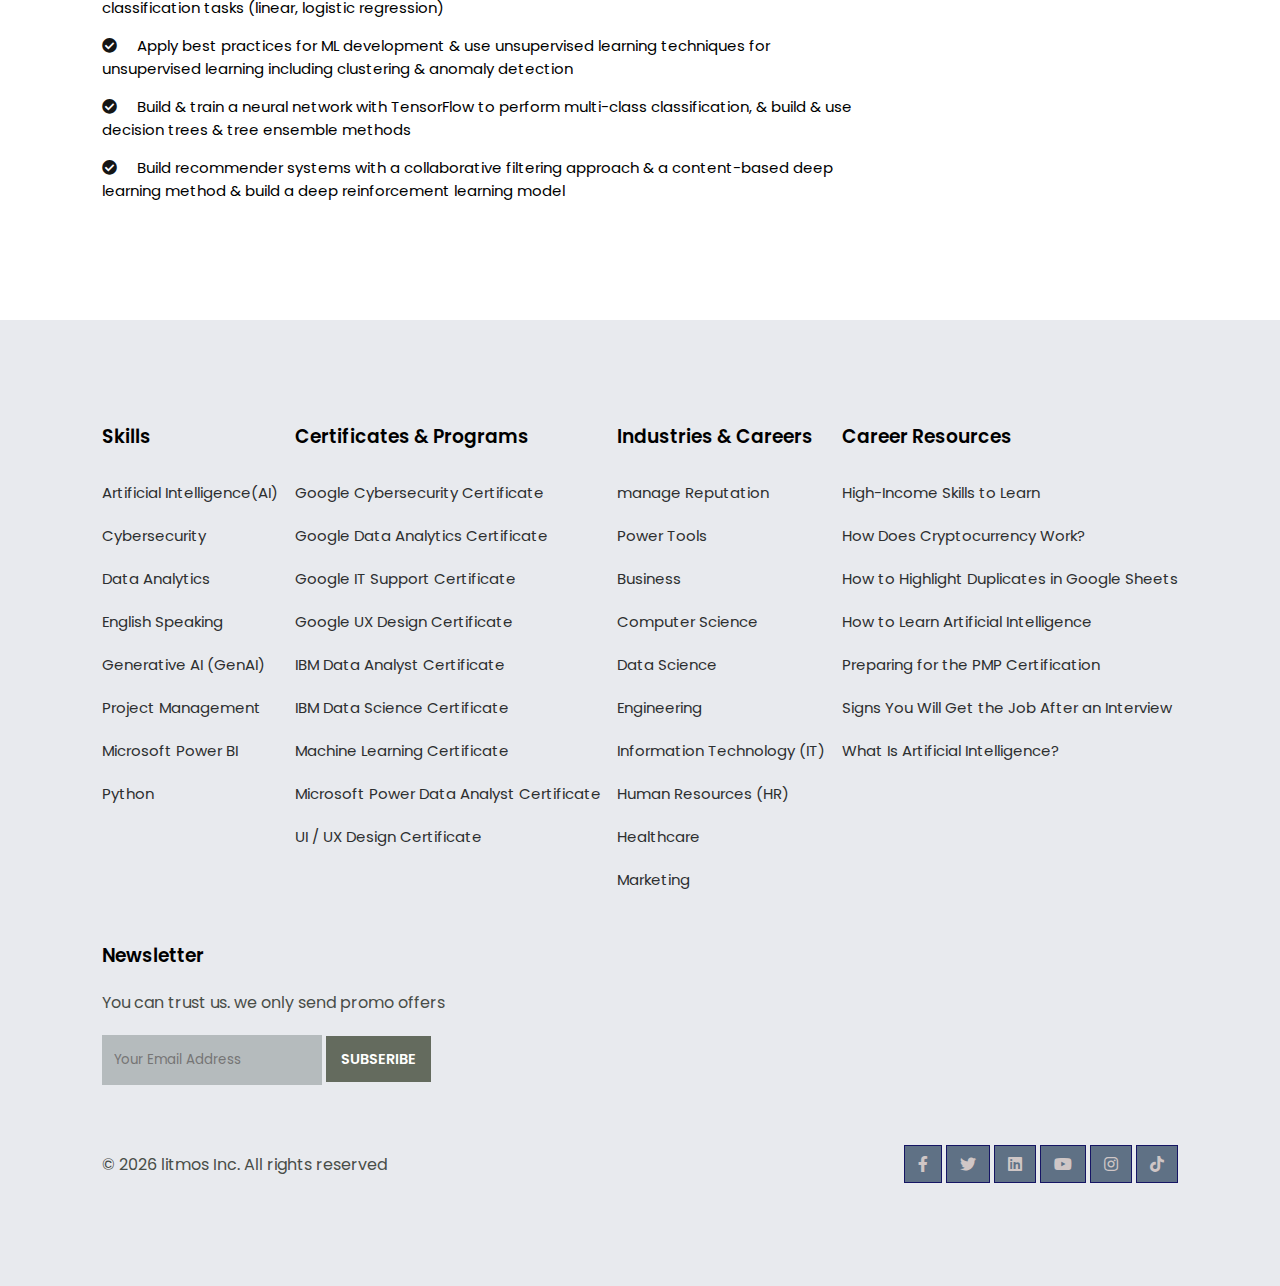
<file: course-inner.html>
<!DOCTYPE html>
<html lang="en">

    <head>
        <meta charset="UTF-8">
        <meta http-equiv="X-UA-Compatible" content="IE=edge">
        <meta name="viewport" content="width=device-width, initial-scale=1.0">
        <title>LMS</title>


          <link rel="stylesheet" href="https://cdnjs.cloudflare.com/ajax/libs/font-awesome/6.2.1/css/all.min.css" />


        <link rel="stylesheet" href="https://pro.fontawesome.com/releases/v5.10.0/css/all.css" />

        <link rel="stylesheet" href="style.css">

        <script src="https://code.jquery.com/jquery-3.7.1.min.js" integrity="sha256-/JqT3SQfawRcv/BIHPThkBvs0OEvtFFmqPF/lYI/Cxo=" crossorigin="anonymous"></script>

    </head>

    <body>

        <!-- Navigation -->


        <nav>
            <img src="images/litmos-logo.svg" alt="">
            <div class="navigation">
                <ul>
                    <i id="menu-close" class="fa-solid fa-xmark"></i>
                    <li><a href="index.html">Home</a></li>
                    <li><a href="about.html">About</a></li>
                    <li><a href="blog.html">Blog</a></li>
                    <li><a class="active" href="course.html">Courses</a></li>
                    <li><a href="contact.html">Contact</a></li>
                </ul>
                <img id="menu-btn" src="images/menu.png" alt="">
            </div>

        </nav>

        <!-- Home -->

        <section id="about-home">
            <h2>Join Our Trending courses and Level Up Your Skills</h2>
        </section>
        

        <section id="course-inner">
            <div class="overview">
                <img class="course-img" src="images/math.jpg" alt="">
                <div class="course-head">
                    <div class="c-name">
                        <h2>Mathematics for Machine Learning</h2>
                        <div class="star">
                            <i class="fas fa-star"></i>
                            <i class="fas fa-star"></i>
                            <i class="fas fa-star"></i>
                        </div>
                        <p>Lorem ipsum dolor sit, amet consectetur adipisicing elit. Vitae, veritatis.</p>
                    </div>
                    <span>BD 5000 TK</span>
                </div>
                <h3>Instructor</h3>
                <div class="tutor">
                    <img src="images/pro2.webp" alt="">
                    <div class="tutor-det">
                        <h5>Mark</h5>
                        <p>Machine Learning At google</p>
                    </div>
                </div>
                <hr>
                <h3>Specialization - 4 course series</h3>
                <p>Machine learning skills are becoming more and more essential in the modern job market. In 2019, Machine Learning Engineer was ranked as the #1 job in the United States, based on the incredible 344% growth of job openings in the
                     field between 2015 to 2018, and the role’s average base salary of $146,085 <br><br> This four-course Specialization will help you gain the introductory skills to succeed in an in-demand career in machine learning and data science. After completing this program, you’ll be able to realize the potential of machine learning algorithms and artificial intelligence in different business scenarios. You’ll be able to identify when to use machine learning to explain certain behaviors and when to use it to predict future outcomes. You’ll also learn how to evaluate your machine learning 
                     models and to incorporate best practices. <br><br>Machine learning skills are becoming more and more essential in the modern job market. In 2019, Machine Learning Engineer was ranked as the #1 job in the United States, based on the incredible 344% growth of job openings in the field between 2015 to 2018, and the role’s average base salary of $146,085 (Indeed). 

                    This four-course Specialization will help you gain the introductory skills to succeed in an in-demand career in machine learning and data science. After completing this program, you’ll be able to realize the potential of machine learning algorithms and artificial intelligence in different business scenarios. You’ll be able to identify when to use machine learning to explain certain behaviors and when to use it to predict future outcomes. 
                   You’ll also learn how to evaluate your machine learning models and to incorporate best practices. 

                   By the end of this program, you will have developed concrete machine learning skills to apply in your workplace or career search, as well as a portfolio of projects demonstrating your proficiency. In addition to receiving a certificate from Coursera, you'll also earn an IBM Badge 
                 to help you share your accomplishments with your network and potential employer. <br><br>Machine learning skills are becoming more and more essential in the modern job market. In 2019, Machine Learning Engineer was ranked as the #1 job in the United States, based on the incredible 344% growth of job openings in the field between 2015 to 2018, and the role’s average base salary of $146,085 (Indeed). 

             This four-course Specialization will help you gain the introductory skills to succeed in an in-demand career in machine learning and data science. After completing this program, you’ll be able to realize the potential of machine learning algorithms and artificial intelligence in different business scenarios. You’ll be able to identify when to use machine learning to explain certain behaviors and when to use it to predict future outcomes. You’ll also learn how to evaluate your machine learning models and to incorporate best practices. 

                      By the end of this program, you will have developed concrete machine learning skills to apply in your workplace or career search, as well as a portfolio of projects demonstrating your proficiency. In addition to receiving a certificate from Coursera, you'll also earn an IBM Badge to help you share your accomplishments with your network and potential employer.

                  You can also leverage the learning from the program to complete the remaining two courses of the six-course IBM Machine Learning Professional Certificate and power a 
                 new career in the field of machine learning.  <br><br><br> Applied Learning Project <br><br>In this program, you’ll complete hands-on projects designed to develop your analytical and machine learning skills.
                  You’ll also produce a summary of your insights from each project using data analysis skills,
                   in a similar way as you would in a professional setting, including producing a final presentation to
                    communicate insights to fellow machine learning practitioners, stakeholders, C-suite executives, and 
                    chief data officers. <br><br>You are highly encouraged to compile your completed projects into an online portfolio that showcases the skills learned in
                     this Specialization. <br><br><br>
                    </p>
                <hr>

                <h3>What you'll learn</h3>
                <div class="learn">
                    <p><i class="far fa-check-circle"></i>Build ML models with NumPy & scikit-learn, build & train supervised models for prediction & binary classification tasks (linear, logistic regression)</p>
                    <p><i class="far fa-check-circle"></i>Apply best practices for ML development & use unsupervised learning techniques for unsupervised learning including clustering & anomaly detection</p>
                    <p><i class="far fa-check-circle"></i>Build & train a neural network with TensorFlow to perform multi-class classification, & build & use decision trees & tree ensemble methods</p>
                    <p><i class="far fa-check-circle"></i>Build recommender systems with a collaborative filtering approach & a content-based deep learning method & build a deep reinforcement learning model</p>
                </div>
            </div>

            <div class="enroll">
                <h3>This Course includes :</h3>
                <p><i class="far fa-video"></i>52 hours video</p>
                <p><i class="far fa-newspaper"></i>75 articles</p>
                <p><i class="far fa-download"></i>Downloadable resources</p>
                <p><i class="far fa-infinity"></i>Full lifetime access</p>
                <p><i class="far fa-mobile-alt"></i>Access on mobile and Tv</p>
                <p><i class="far fa-paperclip"></i>Assignments</p>
                <p><i class="far fa-trophy-alt"></i>Certificate of completion</p>
                <div class="enroll-btn">
                    <a class="blue" href="#">Enroll Course</a>

                </div>

            </div>
        </section>
        



        <!-- Footer -->


        <footer>
            <div class="footer-col">
                <h3>Skills</h3>
                <li>Artificial Intelligence(AI)</li>
                <li>Cybersecurity</li>
                <li>Data Analytics</li>
                <li>English Speaking</li>
                <li>Generative AI (GenAI)</li>
                <li>Project Management</li>
                <li>Microsoft Power BI</li>
                <li>Python</li>
            </div>

            <div class="footer-col">
                <h3>Certificates & Programs</h3>
                <li>Google Cybersecurity Certificate</li>
                <li>Google Data Analytics Certificate</li>
                <li>Google IT Support Certificate</li>
                <li>Google UX Design Certificate</li>
                <li>IBM Data Analyst Certificate</li>
                <li>IBM Data Science Certificate</li>
                <li>Machine Learning Certificate</li>
                <li>Microsoft Power Data Analyst Certificate</li>
                <li>UI / UX Design Certificate</li>
            </div>

            <div class="footer-col">
                <h3>Industries & Careers</h3>
                <li>manage Reputation</li>
                <li>Power Tools</li>
                <li>Business</li>
                <li>Computer Science</li>
                <li>Data Science</li>
                <li>Engineering</li>
                <li>Information Technology (IT)</li>
                <li>Human Resources (HR)</li>
                <li>Healthcare</li>
                <li>Marketing</li>
            </div>

            <div class="footer-col">
                <h3>Career Resources</h3>
                <!-- <li>Examples of Strengths and Weaknesses for Job Interviews</li> -->
                <li>High-Income Skills to Learn</li>
                <li>How Does Cryptocurrency Work?</li>
                <li>How to Highlight Duplicates in Google Sheets</li>
                <li>How to Learn Artificial Intelligence</li>
                <li>Preparing for the PMP Certification</li>
                <li>Signs You Will Get the Job After an Interview</li>
                <li>What Is Artificial Intelligence?</li>

            </div>

            <div class="footer-col">
                <h3>Newsletter</h3>
                <p>You can trust us. we only send promo offers</p>
                <div class="subseribe">
                    <input type="text" placeholder="Your Email Address">
                    <a href="#" class="yellow">SUBSERIBE</a>

                </div>
            </div>

            <div class="copyright">
                <p>© 2026 litmos Inc. All rights reserved</p>
                <div class="pro-links">
                    <i class="fab fa-facebook-f"></i>
                    <i class="fab fa-twitter"></i>
                    <i class="fab fa-linkedin"></i>
                    <i class="fab fa-youtube"></i>
                    <i class="fab fa-instagram"></i>
                    <i class="fab fa-tiktok"></i>

                </div>

            </div>
        </footer>


        <script>
            // Navaigation Bar
            $('#menu-btn').click(function(){
                $('nav .navigation ul').addClass('active')
            });
            $('#menu-close').click(function(){
                $('nav .navigation ul').removeClass('active')
            });
        </script>


    </body>

</html>
</file>
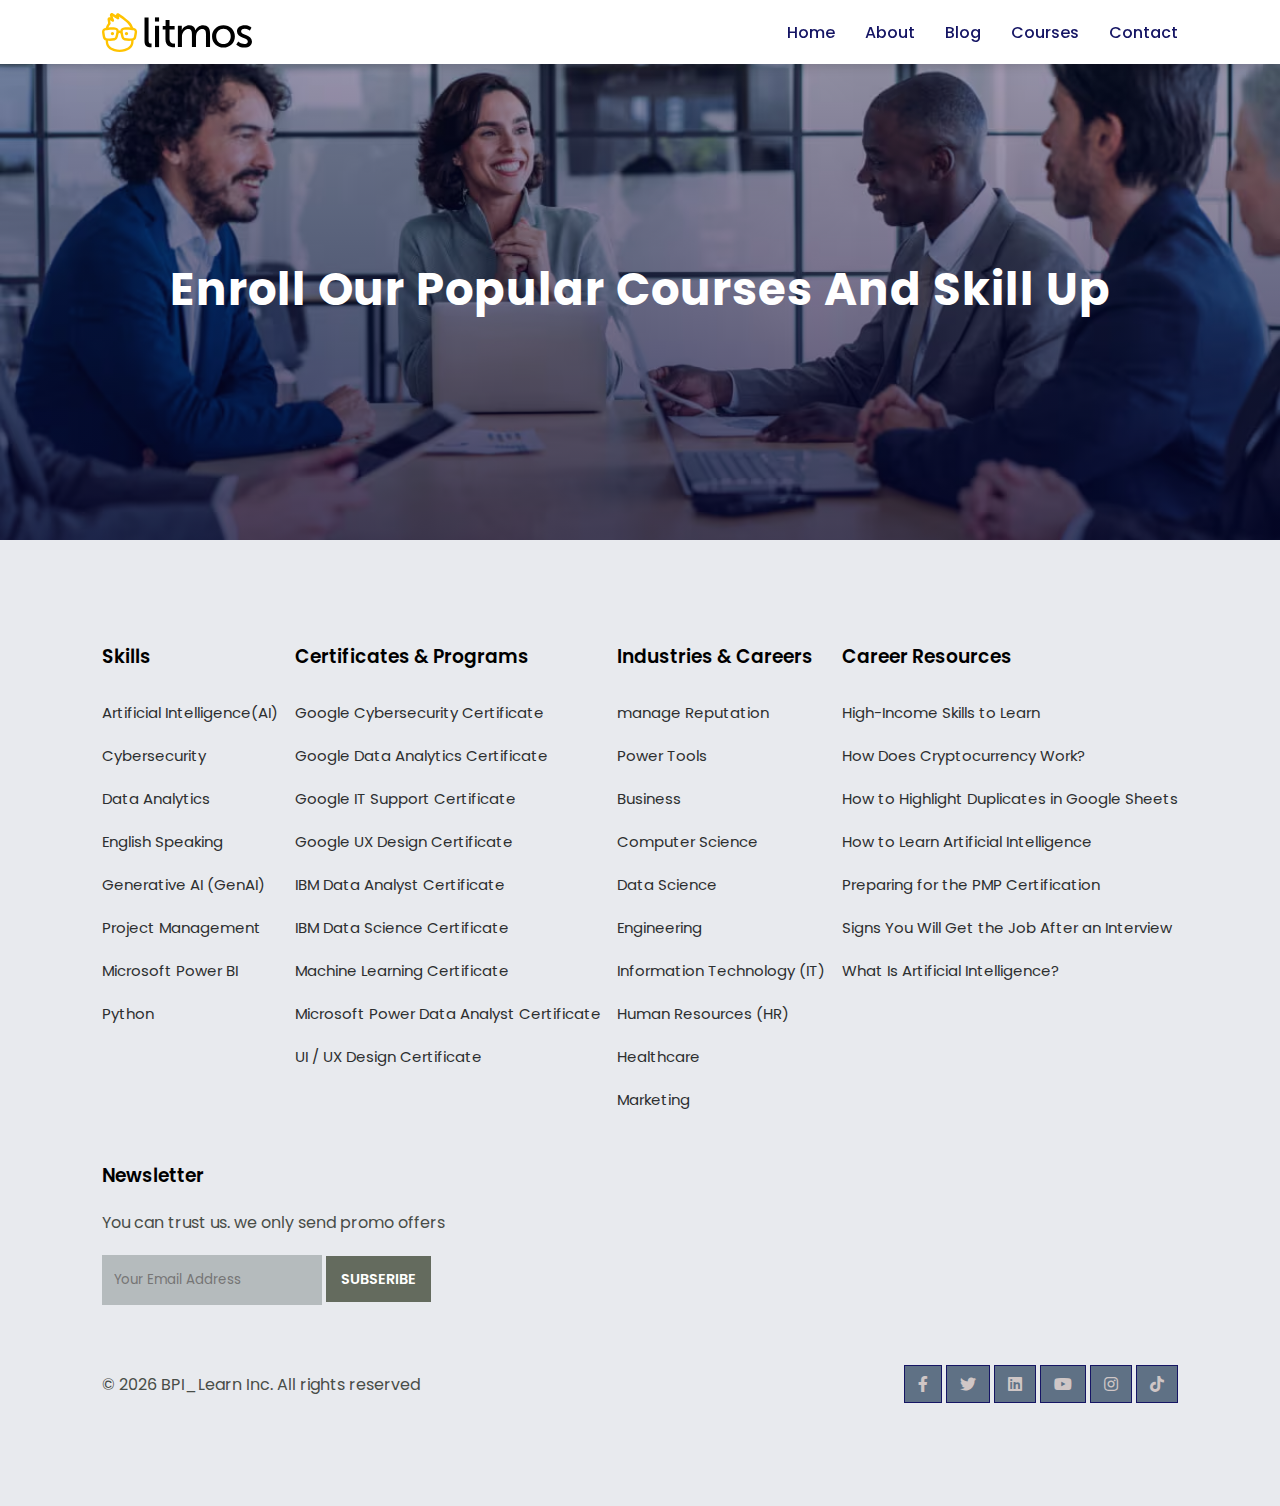
<file: course-inner1.html>
<!DOCTYPE html>
<html lang="en">

    <head>
        <meta charset="UTF-8">
        <meta http-equiv="X-UA-Compatible" content="IE=edge">
        <meta name="viewport" content="width=device-width, initial-scale=1.0">
        <title>LMS</title>


          <link rel="stylesheet" href="https://cdnjs.cloudflare.com/ajax/libs/font-awesome/6.2.1/css/all.min.css" />


        <link rel="stylesheet" href="https://pro.fontawesome.com/releases/v5.10.0/css/all.css" />

        <link rel="stylesheet" href="style.css">

        <script src="https://code.jquery.com/jquery-3.7.1.min.js" integrity="sha256-/JqT3SQfawRcv/BIHPThkBvs0OEvtFFmqPF/lYI/Cxo=" crossorigin="anonymous"></script>

    </head>

    <body>

        <!-- Navigation -->


        <nav>
            <img src="images/litmos-logo.svg" alt="">
            <div class="navigation">
                <ul>
                    <i id="menu-close" class="fa-solid fa-xmark"></i>
                    <li><a href="index.html">Home</a></li>
                    <li><a href="about.html">About</a></li>
                    <li><a class="active" href="blog.html">Blog</a></li>
                    <li><a href="course.html">Courses</a></li>
                    <li><a href="contact.html">Contact</a></li>
                </ul>
                <img id="menu-btn" src="images/menu.png" alt="">
            </div>

        </nav>

        <!-- Home -->

        <section id="about-home">
            <h2>Enroll Our Popular Courses And Skill Up</h2>
        </section>
        



        <!-- Footer -->


        <footer>
            <div class="footer-col">
                <h3>Skills</h3>
                <li>Artificial Intelligence(AI)</li>
                <li>Cybersecurity</li>
                <li>Data Analytics</li>
                <li>English Speaking</li>
                <li>Generative AI (GenAI)</li>
                <li>Project Management</li>
                <li>Microsoft Power BI</li>
                <li>Python</li>
            </div>

            <div class="footer-col">
                <h3>Certificates & Programs</h3>
                <li>Google Cybersecurity Certificate</li>
                <li>Google Data Analytics Certificate</li>
                <li>Google IT Support Certificate</li>
                <li>Google UX Design Certificate</li>
                <li>IBM Data Analyst Certificate</li>
                <li>IBM Data Science Certificate</li>
                <li>Machine Learning Certificate</li>
                <li>Microsoft Power Data Analyst Certificate</li>
                <li>UI / UX Design Certificate</li>
            </div>

            <div class="footer-col">
                <h3>Industries & Careers</h3>
                <li>manage Reputation</li>
                <li>Power Tools</li>
                <li>Business</li>
                <li>Computer Science</li>
                <li>Data Science</li>
                <li>Engineering</li>
                <li>Information Technology (IT)</li>
                <li>Human Resources (HR)</li>
                <li>Healthcare</li>
                <li>Marketing</li>
            </div>

            <div class="footer-col">
                <h3>Career Resources</h3>
                <!-- <li>Examples of Strengths and Weaknesses for Job Interviews</li> -->
                <li>High-Income Skills to Learn</li>
                <li>How Does Cryptocurrency Work?</li>
                <li>How to Highlight Duplicates in Google Sheets</li>
                <li>How to Learn Artificial Intelligence</li>
                <li>Preparing for the PMP Certification</li>
                <li>Signs You Will Get the Job After an Interview</li>
                <li>What Is Artificial Intelligence?</li>

            </div>

            <div class="footer-col">
                <h3>Newsletter</h3>
                <p>You can trust us. we only send promo offers</p>
                <div class="subseribe">
                    <input type="text" placeholder="Your Email Address">
                    <a href="#" class="yellow">SUBSERIBE</a>

                </div>
            </div>

            <div class="copyright">
                <p>© 2026 BPI_Learn Inc. All rights reserved</p>
                <div class="pro-links">
                    <i class="fab fa-facebook-f"></i>
                    <i class="fab fa-twitter"></i>
                    <i class="fab fa-linkedin"></i>
                    <i class="fab fa-youtube"></i>
                    <i class="fab fa-instagram"></i>
                    <i class="fab fa-tiktok"></i>

                </div>

            </div>
        </footer>


        <script>
            // Navaigation Bar
            $('#menu-btn').click(function(){
                $('nav .navigation ul').addClass('active')
            });
            $('#menu-close').click(function(){
                $('nav .navigation ul').removeClass('active')
            });
        </script>


    </body>

</html>
</file>
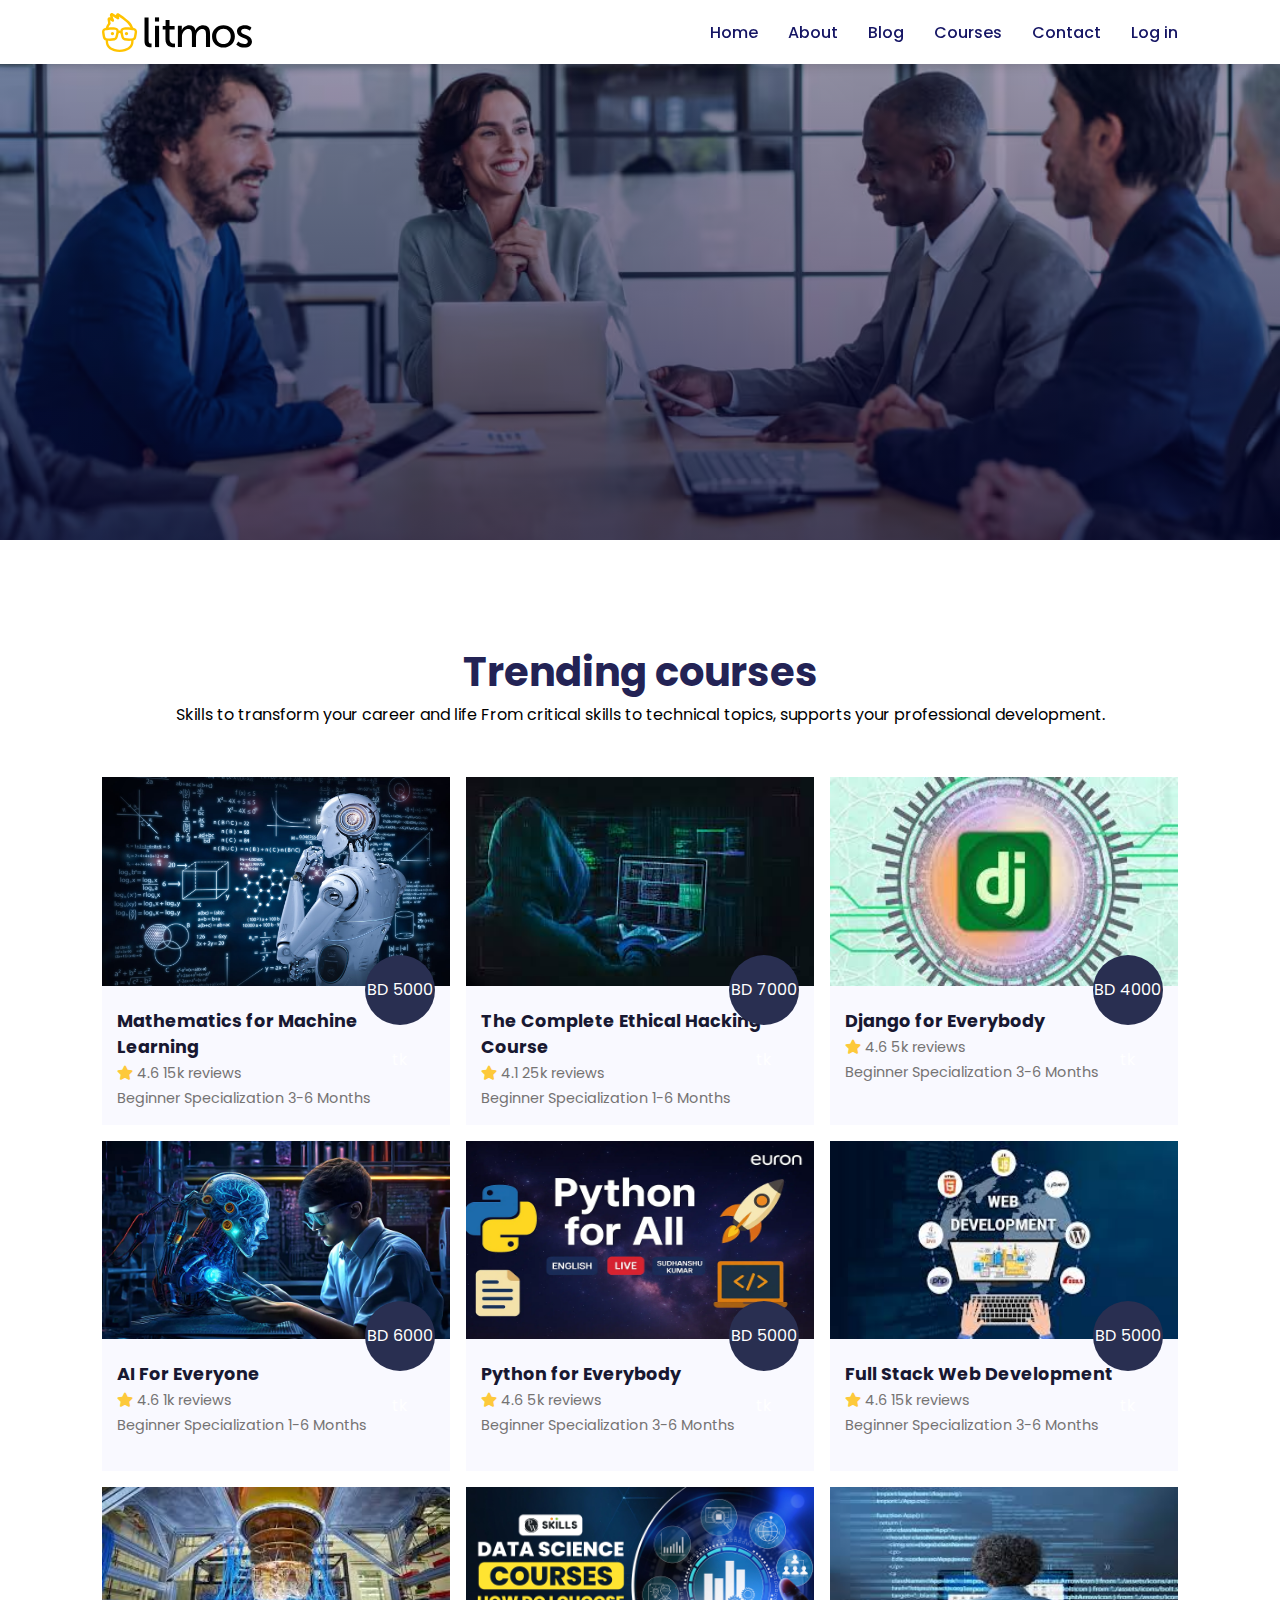
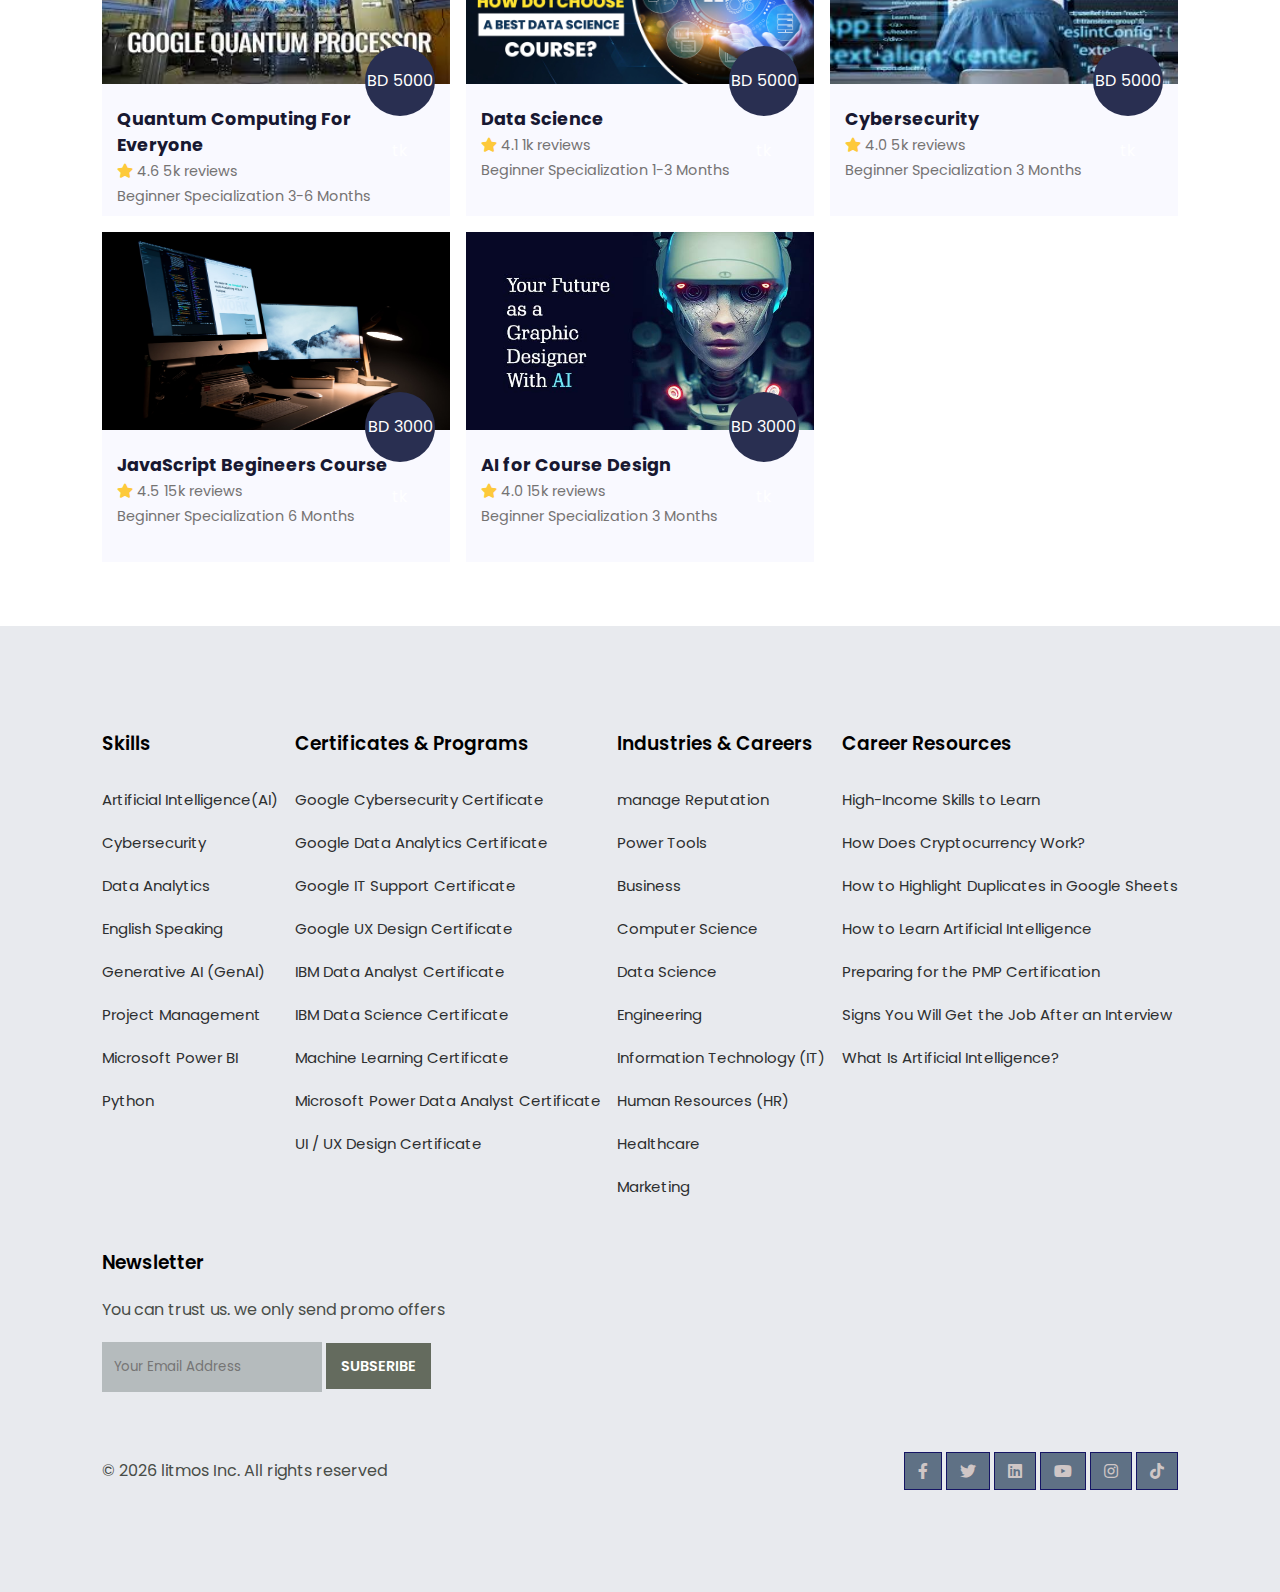
<file: course.html>
<!DOCTYPE html>
<html lang="en">

    <head>
        <meta charset="UTF-8">
        <meta http-equiv="X-UA-Compatible" content="IE=edge">
        <meta name="viewport" content="width=device-width, initial-scale=1.0">
        <title>LMS</title>


          <link rel="stylesheet" href="https://cdnjs.cloudflare.com/ajax/libs/font-awesome/6.2.1/css/all.min.css" />


        <link rel="stylesheet" href="https://pro.fontawesome.com/releases/v5.10.0/css/all.css" />

        <link rel="stylesheet" href="style.css">

        <script src="https://code.jquery.com/jquery-3.7.1.min.js" integrity="sha256-/JqT3SQfawRcv/BIHPThkBvs0OEvtFFmqPF/lYI/Cxo=" crossorigin="anonymous"></script>

    </head>

    <body>

        <!-- Navigation -->


        <nav>
            <img src="images/litmos-logo.svg" alt="">
            <div class="navigation">
                <ul>
                    <i id="menu-close" class="fa-solid fa-xmark"></i>
                    <li><a href="index.html">Home</a></li>
                    <li><a href="about.html">About</a></li>
                    <li><a  href="blog.html">Blog</a></li>
                    <li><a class="active" href="course.html">Courses</a></li>
                    <li><a href="contact.html">Contact</a></li>
                    <li><a href="login.html">Log in</a></li>

                </ul>
                <img id="menu-btn" src="images/menu.png" alt="">
            </div>

        </nav>

        <!-- Home -->

        <section id="about-home">
            <!-- <h2>Achieve your career goals with litmos Plus</h2> -->
        </section>

        <!-- courses -->
        
        <section id="course">
            <h1>Trending courses</h1>
            <p>Skills to transform your career and life
                 From critical skills to technical topics,  supports your professional development.</p>
            <div class="course-box">
                <div onclick="window.location.href='course-inner.html'; "class="courses">
                    <img src="images/math.jpg" alt="">
                    <div class="details">
                        <!-- <span>Updated 20/2/26</span> -->
                        <h6>Mathematics for Machine Learning</h6>
                        <!-- <span>Updated</span> -->
                        <div class="star">
                            <i class="fas fa-star"></i>
                            <!-- <i class="fas fa-star"></i>
                            <i class="fas fa-star"></i>
                            <i class="fas fa-star"></i>
                            <i class="fas fa-star"></i> -->
                            <span>4.6 15k reviews </span> <br>
                            <span>Beginner Specialization 3-6 Months</span>
                        </div>
                    </div>
                    <div class="cost">
                        BD 5000 tk
                    </div>
                </div>


                <div onclick="window.location.href='course-inner.html'; "class="courses">
                <!-- <div class="courses"> -->
                    <img src="images/hack (3).jpg" alt="">
                    <div class="details">
                        <!-- <span>Updated 20/2/26</span> -->
                        <h6>The Complete Ethical Hacking Course</h6>
                        <div class="star">
                            <i class="fas fa-star"></i>
                            <!-- <i class="fas fa-star"></i>
                            <i class="fas fa-star"></i>
                            <i class="fas fa-star"></i>
                            <i class="fas fa-star"></i> -->
                             <span>4.1 25k reviews </span> <br>
                            <span>Beginner Specialization 1-6 Months</span>
                        </div>
                    </div>
                    <div class="cost">
                        BD 7000 tk
                    </div>
                </div>

                <div onclick="window.location.href='course-inner.html'; "class="courses">
                <!-- <div class="courses"> -->
                    <img src="images/django (3).jpg" alt="">
                    <div class="details">
                        <!-- <span>Updated 20/2/26</span> -->
                        <h6>Django for Everybody</h6>
                        <div class="star">
                            <i class="fas fa-star"></i>
                            <!-- <i class="fas fa-star"></i>
                            <i class="fas fa-star"></i>
                            <i class="fas fa-star"></i>
                            <i class="fas fa-star"></i> -->
                             <span>4.6 5k reviews </span> <br>
                            <span>Beginner Specialization 3-6 Months</span>
                        </div>
                    </div>
                    <div class="cost">
                        BD 4000 tk
                    </div>
                </div>

                 <div class="courses">
                    <img src="images/generative-ai-course-672ca52b9cf04.webp" alt="">
                    <div class="details">
                        <!-- <span>Updated 20/2/26</span> -->
                        <h6>AI For Everyone</h6>
                        <div class="star">
                            <i class="fas fa-star"></i>
                            <!-- <i class="fas fa-star"></i>
                            <i class="fas fa-star"></i>
                            <i class="fas fa-star"></i>
                            <i class="fas fa-star"></i> -->
                             <span>4.6 1k reviews </span> <br>
                            <span>Beginner Specialization 1-6 Months</span>
                        </div>
                    </div>
                    <div class="cost">
                        BD 6000 tk
                    </div>
                </div>

                <div class="courses">
                    <img src="images/python.webp" alt="">
                    <div class="details">
                        <!-- <span>Updated 20/2/26</span> -->
                        <h6>Python for Everybody</h6>
                        <div class="star">
                            <i class="fas fa-star"></i>
                            <!-- <i class="fas fa-star"></i>
                            <i class="fas fa-star"></i>
                            <i class="fas fa-star"></i>
                            <i class="fas fa-star"></i> -->
                             <span>4.6 5k reviews </span> <br>
                            <span>Beginner Specialization 3-6 Months</span>
                        </div>
                    </div>
                    <div class="cost">
                        BD 5000 tk
                    </div>
                </div>


                <div class="courses">
                    <img src="images/web.jpg" alt="">
                    <div class="details">
                        <!-- <span>Updated 20/2/26</span> -->
                        <h6>Full Stack Web Development</h6>
                        <div class="star">
                            <i class="fas fa-star"></i>
                            <!-- <i class="fas fa-star"></i>
                            <i class="fas fa-star"></i>
                            <i class="fas fa-star"></i>
                            <i class="fas fa-star"></i> -->
                             <span>4.6 15k reviews </span> <br>
                            <span>Beginner Specialization 3-6 Months</span>
                        </div>
                    </div>
                    <div class="cost">
                        BD 5000 tk
                    </div>
                </div>

                <div class="courses">
                    <img src="images/quantam (2).jpg" alt="">
                    <div class="details">
                        <!-- <span>Updated 20/2/26</span> -->
                        <h6>Quantum Computing For Everyone</h6>
                        <div class="star">
                            <i class="fas fa-star"></i>
                            <!-- <i class="fas fa-star"></i>
                            <i class="fas fa-star"></i>
                            <i class="fas fa-star"></i>
                            <i class="fas fa-star"></i> -->
                             <span>4.6 5k reviews </span> <br>
                            <span>Beginner Specialization 3-6 Months</span>
                        </div>
                    </div>
                    <div class="cost">
                        BD 5000 tk
                    </div>
                </div>

                 <div class="courses">
                    <img src="images/Data-Science-Courses-How-Do-I-Choose-A-Best-Data-Science-Course.jpg" alt="">
                    <div class="details">
                        <!-- <span>Updated 20/2/26</span> -->
                        <h6>Data Science </h6>
                        <div class="star">
                            <i class="fas fa-star"></i>
                            <!-- <i class="fas fa-star"></i>
                            <i class="fas fa-star"></i>
                            <i class="fas fa-star"></i>
                            <i class="fas fa-star"></i> -->
                             <span>4.1 1k reviews </span> <br>
                            <span>Beginner Specialization 1-3 Months</span>
                        </div>
                    </div>
                    <div class="cost">
                        BD 5000 tk
                    </div>
                </div>

                <div class="courses">
                    <img src="images/cyber.jpg" alt="">
                    <div class="details">
                        <!-- <span>Updated 20/2/26</span> -->
                        <h6>Cybersecurity</h6>
                        <div class="star">
                            <i class="fas fa-star"></i>
                            <!-- <i class="fas fa-star"></i>
                            <i class="fas fa-star"></i>
                            <i class="fas fa-star"></i>
                            <i class="fas fa-star"></i> -->
                             <span>4.0 5k reviews </span> <br>
                            <span>Beginner Specialization 3 Months</span>
                        </div>
                    </div>
                    <div class="cost">
                        BD 5000 tk
                    </div>
                </div>

                <div class="courses">
                    <img src="images/c5.jpg" alt="">
                    <div class="details">
                        <!-- <span>Updated 20/2/26</span> -->
                        <h6>JavaScript Begineers Course</h6>
                        <div class="star">
                            <i class="fas fa-star"></i>
                            <!-- <i class="fas fa-star"></i>
                            <i class="fas fa-star"></i>
                            <i class="fas fa-star"></i>
                            <i class="fas fa-star"></i> -->
                             <span>4.5 15k reviews </span> <br>
                            <span>Beginner Specialization 6 Months</span>
                        </div>
                    </div>
                    <div class="cost">
                        BD 3000 tk
                    </div>
                </div>


                <div class="courses">
                    <img src="images/designer.jpg" alt="">
                    <div class="details">
                        <!-- <span>Updated 20/2/26</span> -->
                        <h6>AI for Course Design</h6>
                        <div class="star">
                            <i class="fas fa-star"></i>
                            <!-- <i class="fas fa-star"></i>
                            <i class="fas fa-star"></i>
                            <i class="fas fa-star"></i>
                            <i class="fas fa-star"></i> -->
                             <span>4.0 15k reviews </span> <br>
                            <span>Beginner Specialization 3 Months</span>
                        </div>
                    </div>
                    <div class="cost">
                        BD 3000 tk
                    </div>
                </div>

            </div>
        </section>


        <!-- Footer -->


        <footer>
            <div class="footer-col">
                <h3>Skills</h3>
                <li>Artificial Intelligence(AI)</li>
                <li>Cybersecurity</li>
                <li>Data Analytics</li>
                <li>English Speaking</li>
                <li>Generative AI (GenAI)</li>
                <li>Project Management</li>
                <li>Microsoft Power BI</li>
                <li>Python</li>
            </div>

            <div class="footer-col">
                <h3>Certificates & Programs</h3>
                <li>Google Cybersecurity Certificate</li>
                <li>Google Data Analytics Certificate</li>
                <li>Google IT Support Certificate</li>
                <li>Google UX Design Certificate</li>
                <li>IBM Data Analyst Certificate</li>
                <li>IBM Data Science Certificate</li>
                <li>Machine Learning Certificate</li>
                <li>Microsoft Power Data Analyst Certificate</li>
                <li>UI / UX Design Certificate</li>
            </div>

            <div class="footer-col">
                <h3>Industries & Careers</h3>
                <li>manage Reputation</li>
                <li>Power Tools</li>
                <li>Business</li>
                <li>Computer Science</li>
                <li>Data Science</li>
                <li>Engineering</li>
                <li>Information Technology (IT)</li>
                <li>Human Resources (HR)</li>
                <li>Healthcare</li>
                <li>Marketing</li>
            </div>

            <div class="footer-col">
                <h3>Career Resources</h3>
                <!-- <li>Examples of Strengths and Weaknesses for Job Interviews</li> -->
                <li>High-Income Skills to Learn</li>
                <li>How Does Cryptocurrency Work?</li>
                <li>How to Highlight Duplicates in Google Sheets</li>
                <li>How to Learn Artificial Intelligence</li>
                <li>Preparing for the PMP Certification</li>
                <li>Signs You Will Get the Job After an Interview</li>
                <li>What Is Artificial Intelligence?</li>

            </div>

            <div class="footer-col">
                <h3>Newsletter</h3>
                <p>You can trust us. we only send promo offers</p>
                <div class="subseribe">
                    <input type="text" placeholder="Your Email Address">
                    <a href="#" class="yellow">SUBSERIBE</a>

                </div>
            </div>

            <div class="copyright">
                <p>© 2026 litmos Inc. All rights reserved</p>
                <div class="pro-links">
                    <i class="fab fa-facebook-f"></i>
                    <i class="fab fa-twitter"></i>
                    <i class="fab fa-linkedin"></i>
                    <i class="fab fa-youtube"></i>
                    <i class="fab fa-instagram"></i>
                    <i class="fab fa-tiktok"></i>

                </div>

            </div>
        </footer>


        <script>
            // Navaigation Bar
            $('#menu-btn').click(function(){
                $('nav .navigation ul').addClass('active')
            });
            $('#menu-close').click(function(){
                $('nav .navigation ul').removeClass('active')
            });
        </script>


    </body>

</html>
</file>
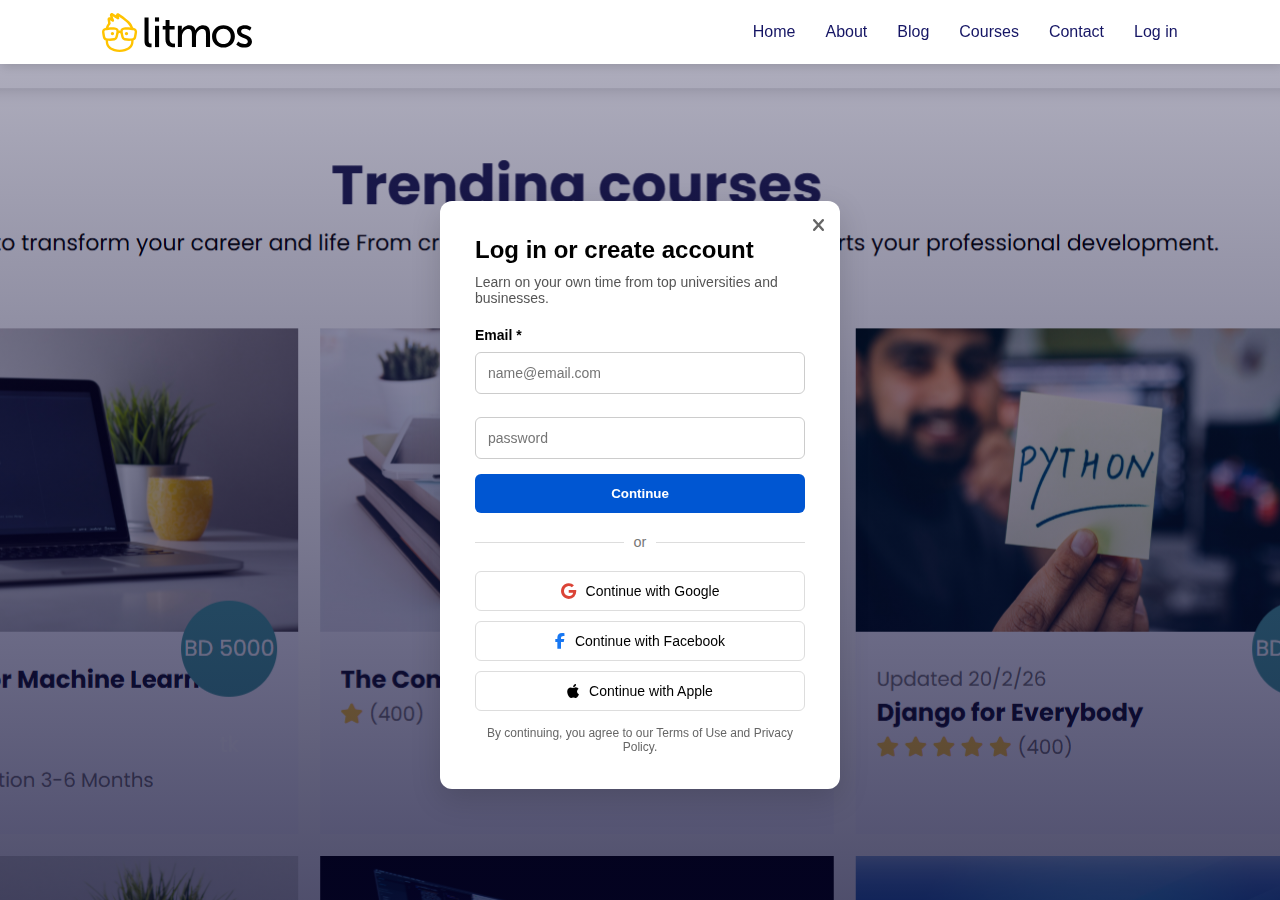
<file: login.html>
<!DOCTYPE html>
<html lang="en">

    <head>
        <meta charset="UTF-8">
        <meta http-equiv="X-UA-Compatible" content="IE=edge">
        <meta name="viewport" content="width=device-width, initial-scale=1.0">
        <title>LMS</title>


          <link rel="stylesheet" href="https://cdnjs.cloudflare.com/ajax/libs/font-awesome/6.2.1/css/all.min.css" />


        <link rel="stylesheet" href="https://pro.fontawesome.com/releases/v5.10.0/css/all.css" />

        <link rel="stylesheet" href="style.css">
        <link rel="stylesheet" href="login.css">

        <link rel="stylesheet" href="https://cdnjs.cloudflare.com/ajax/libs/font-awesome/6.5.0/css/all.min.css">

        <script src="https://code.jquery.com/jquery-3.7.1.min.js" integrity="sha256-/JqT3SQfawRcv/BIHPThkBvs0OEvtFFmqPF/lYI/Cxo=" crossorigin="anonymous"></script>

    </head>

    <body>

        <!-- Navigation -->


        <nav>
            <img src="images/litmos-logo.svg" alt="">
            <div class="navigation">
                <ul>
                    <i id="menu-close" class="fa-solid fa-xmark"></i>
                    <li><a href="index.html">Home</a></li>
                    <li><a href="about.html">About</a></li>
                    <li><a href="blog.html">Blog</a></li>
                    <li><a href="course.html">Courses</a></li>
                    <li><a href="contact.html">Contact</a></li>
                    <li><a class="active"  href="login.html">Log in</a></li>
                </ul>
                <img id="menu-btn" src="images/menu.png" alt="">
            </div>

        </nav>


        <section id="home">
            <!-- <h2>Achieve your career goals with litmos Plus</h2> -->
            <!-- <p> Join the 91% of learners who achieved a positive career outcome, like new job opportunities,  -->
                <!-- increased knowledge, and improved performance at work.¹</p> -->
            <div class="btn">
                <!-- <a class="blue" href="#">Learn More</a> -->
                <!-- <a class="yellow" href="#">Visit Courses</a> -->
            </div>
        </section>


        <div class="login-container">

    <div class="login-box">

        <!-- Close Button -->
        <a href="index.html" class="close-btn">
            <i class="fas fa-times"></i>
        </a>

        <h2>Log in or create account</h2>
        <p class="subtitle">
            Learn on your own time from top universities and businesses.
        </p>

        <label>Email *</label>
        <input type="email" placeholder="name@email.com">
        <input type="password" placeholder="password">

        <button class="continue-btn">Continue</button>

        <div class="divider">
            <span>or</span>
        </div>

        <button class="social-btn google">
            <i class="fab fa-google"></i> Continue with Google
        </button>

        <button class="social-btn facebook">
            <i class="fab fa-facebook-f"></i> Continue with Facebook
        </button>

        <button class="social-btn apple">
            <i class="fab fa-apple"></i> Continue with Apple
        </button>

        <p class="terms">
            By continuing, you agree to our Terms of Use and Privacy Policy.
        </p>

    </div>

    </div>


        <script>
            // Navaigation Bar
            $('#menu-btn').click(function(){
                $('nav .navigation ul').addClass('active')
            });
            $('#menu-close').click(function(){
                $('nav .navigation ul').removeClass('active')
            });
        </script>

    </body>

</html>
</file>
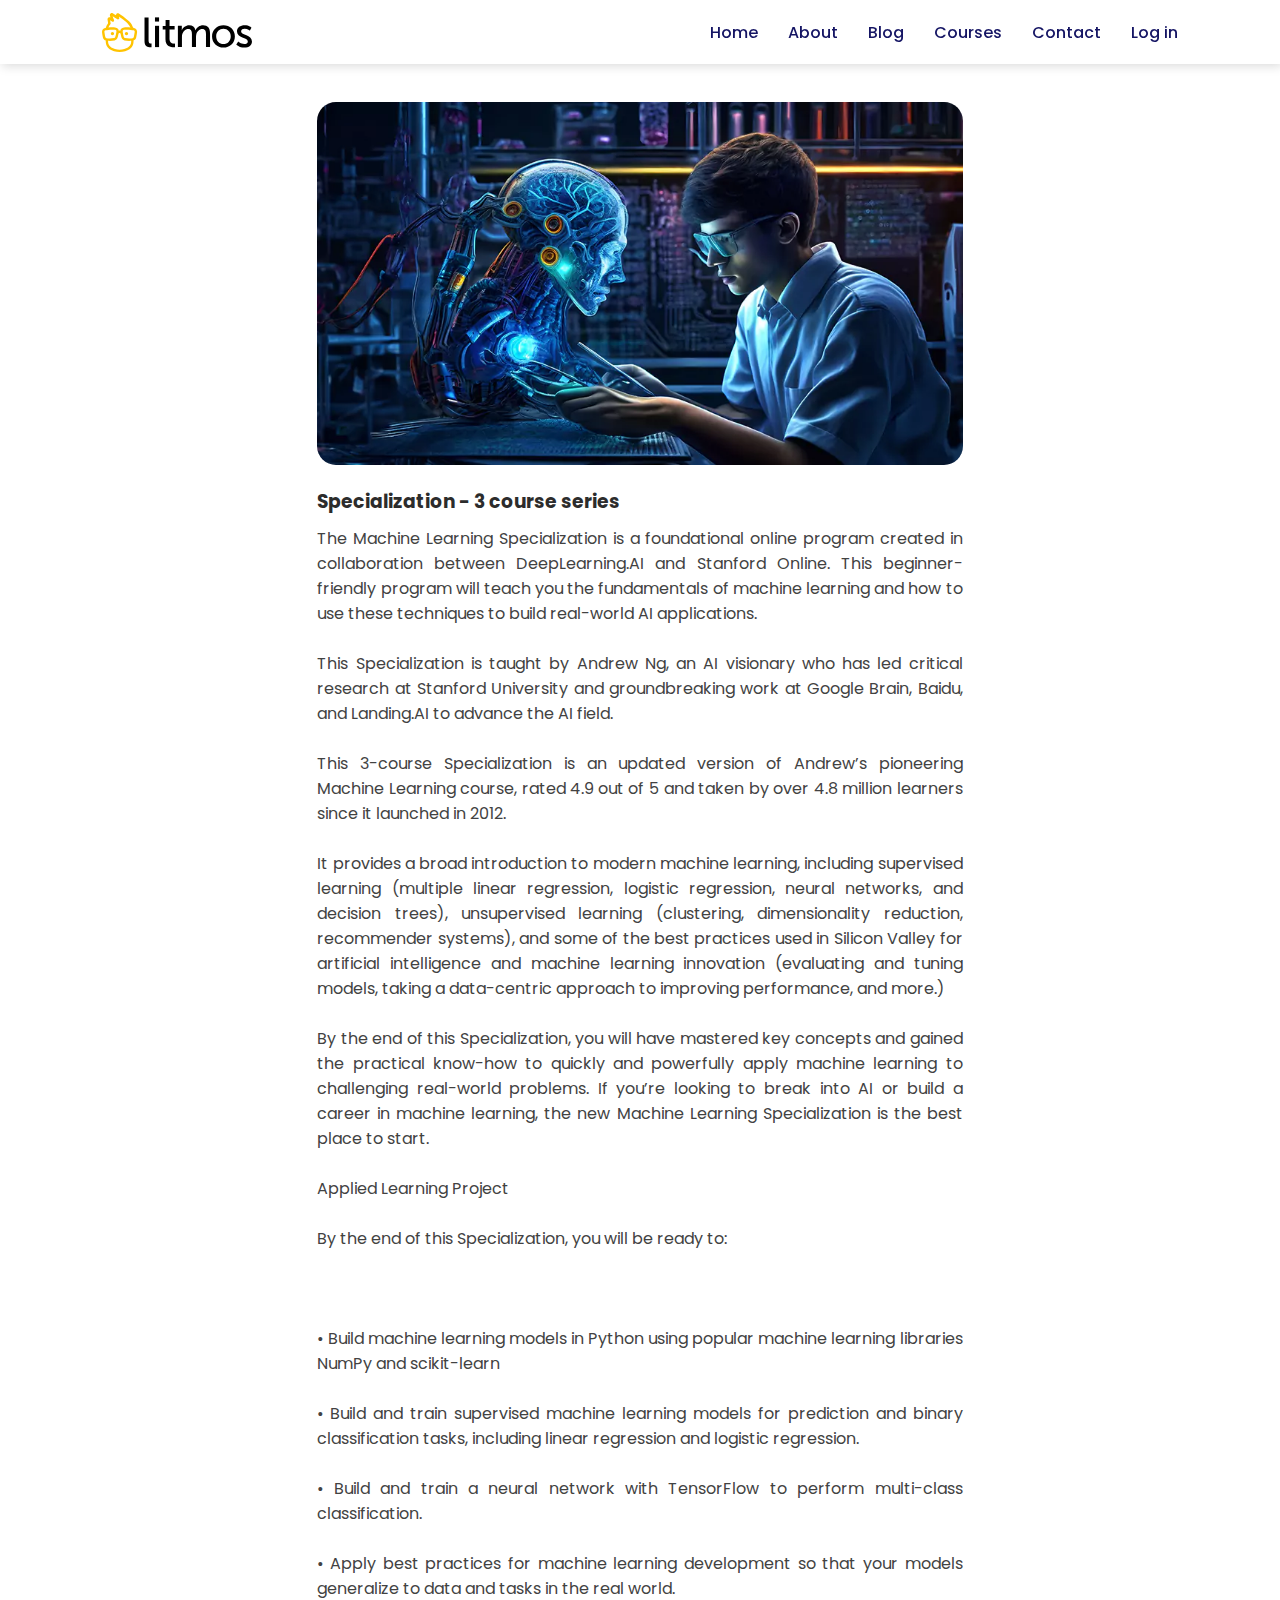
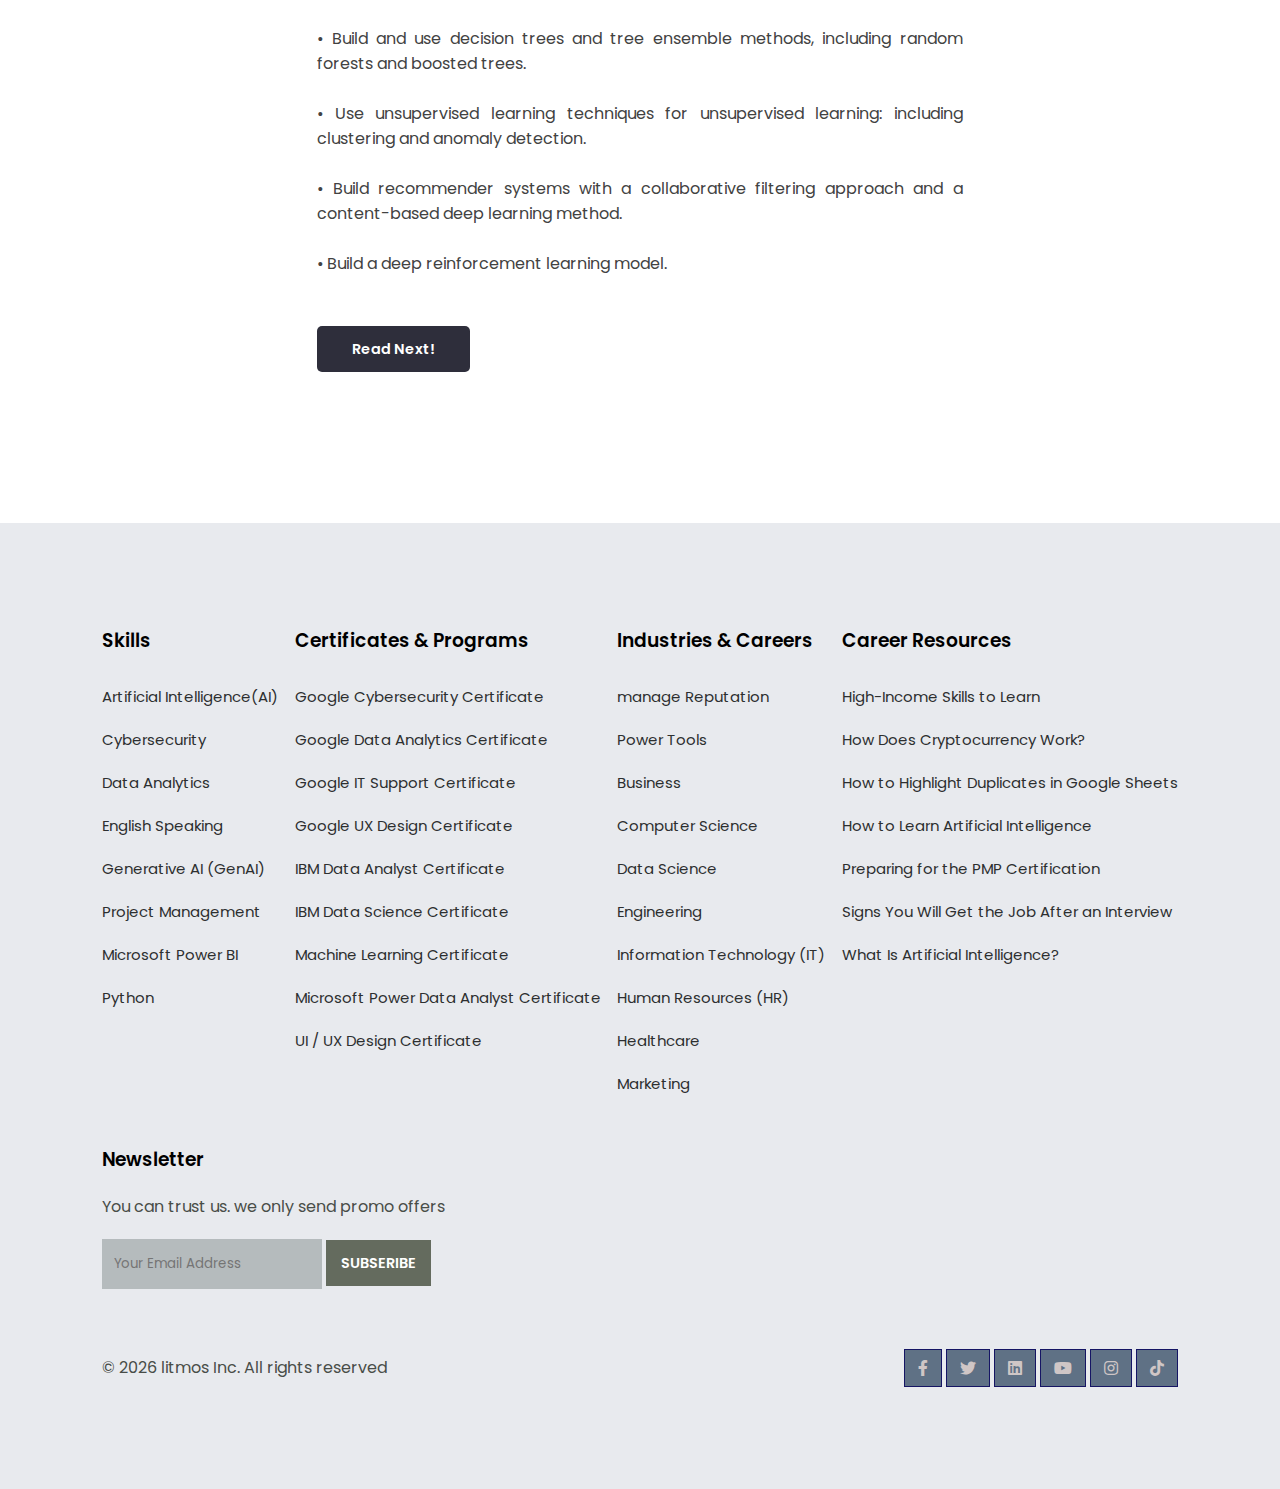
<file: post.html>
<!DOCTYPE html>
<html lang="en">

    <head>
        <meta charset="UTF-8">
        <meta http-equiv="X-UA-Compatible" content="IE=edge">
        <meta name="viewport" content="width=device-width, initial-scale=1.0">
        <title>LMS</title>


          <link rel="stylesheet" href="https://cdnjs.cloudflare.com/ajax/libs/font-awesome/6.2.1/css/all.min.css" />


        <link rel="stylesheet" href="https://pro.fontawesome.com/releases/v5.10.0/css/all.css" />

        <link rel="stylesheet" href="style.css">

        <script src="https://code.jquery.com/jquery-3.7.1.min.js" integrity="sha256-/JqT3SQfawRcv/BIHPThkBvs0OEvtFFmqPF/lYI/Cxo=" crossorigin="anonymous"></script>


    </head>

    <body>

        <!-- Navigation -->


        <nav>
            <img src="images/litmos-logo.svg" alt="">
            <div class="navigation">
                <ul>
                    <i id="menu-close" class="fa-solid fa-xmark"></i>
                    <li><a href="index.html">Home</a></li>
                    <li><a href="about.html">About</a></li>
                    <li><a class="active" href="blog.html">Blog</a></li>
                    <li><a href="course.html">Courses</a></li>
                    <li><a href="contact.html">Contact</a></li>
                    <li><a href="login.html">Log in</a></li>

                </ul>
                <img id="menu-btn" src="images/menu.png" alt="">
            </div>

        </nav>

        <!-- Home -->

        <section id="blog-container">
            <div class="blogs blogpost">
                <div class="post">
                    <img src="images/generative-ai-course-672ca52b9cf04.webp" alt="">
                    <h3>Specialization - 3 course series</h3>
                    <p>The Machine Learning Specialization is a foundational online program created in collaboration
                         between DeepLearning.AI and Stanford Online. This beginner-friendly program will teach you the fundamentals of machine 
                        learning and how to use these techniques to build real-world AI applications. <br><br> This Specialization is taught by Andrew Ng, an AI visionary who has led critical research at Stanford University and groundbreaking work at Google Brain, Baidu, 
                        and Landing.AI to advance the AI field. <br><br> This 3-course Specialization is an updated version of Andrew’s pioneering Machine Learning course, rated 4.9 out of 
                        5 and taken by over 4.8 million learners since it launched in 2012. <br><br> It provides a broad introduction to modern machine learning, including supervised learning (multiple linear regression, logistic regression, neural networks, and decision trees), unsupervised learning (clustering, dimensionality reduction, recommender systems), and some of the best practices used in Silicon Valley for artificial intelligence and machine learning innovation (evaluating and tuning models, taking a data-centric
                         approach to improving performance, and more.) <br><br> By the end of this Specialization, you will have mastered key concepts and gained the practical know-how to quickly and powerfully apply machine learning to challenging real-world problems. If you’re looking to break into AI or build a career in machine learning, 
                         the new Machine Learning Specialization is the best place to start. <br><br> Applied Learning Project <br><br> By the end of this Specialization, 
                         you will be ready to: <br><br> <br><br> • Build machine learning models in Python using popular machine learning libraries NumPy and scikit-learn 
                         <br><br> • Build and train supervised machine learning models for prediction and binary classification tasks, including linear regression and logistic regression.
                          <br><br>• Build and train a neural network with TensorFlow to perform multi-class classification. <br><br>• Apply best practices for machine learning development so that your models generalize to data and tasks in the real world. <br><br>• Build and use decision trees and tree ensemble methods, including random forests and boosted trees. <br><br>• Use unsupervised learning techniques for unsupervised learning: including clustering and anomaly detection. <br><br>• Build recommender systems with a collaborative filtering approach and a content-based deep learning method.
                          <br><br>• Build a deep reinforcement learning model.
                     </p>
                     <a href="#">Read Next!</a>

                </div>

            </div>

        </section>






        <!-- Footer -->


        <footer>
            <div class="footer-col">
                <h3>Skills</h3>
                <li>Artificial Intelligence(AI)</li>
                <li>Cybersecurity</li>
                <li>Data Analytics</li>
                <li>English Speaking</li>
                <li>Generative AI (GenAI)</li>
                <li>Project Management</li>
                <li>Microsoft Power BI</li>
                <li>Python</li>
            </div>

            <div class="footer-col">
                <h3>Certificates & Programs</h3>
                <li>Google Cybersecurity Certificate</li>
                <li>Google Data Analytics Certificate</li>
                <li>Google IT Support Certificate</li>
                <li>Google UX Design Certificate</li>
                <li>IBM Data Analyst Certificate</li>
                <li>IBM Data Science Certificate</li>
                <li>Machine Learning Certificate</li>
                <li>Microsoft Power Data Analyst Certificate</li>
                <li>UI / UX Design Certificate</li>
            </div>

            <div class="footer-col">
                <h3>Industries & Careers</h3>
                <li>manage Reputation</li>
                <li>Power Tools</li>
                <li>Business</li>
                <li>Computer Science</li>
                <li>Data Science</li>
                <li>Engineering</li>
                <li>Information Technology (IT)</li>
                <li>Human Resources (HR)</li>
                <li>Healthcare</li>
                <li>Marketing</li>
            </div>

            <div class="footer-col">
                <h3>Career Resources</h3>
                <!-- <li>Examples of Strengths and Weaknesses for Job Interviews</li> -->
                <li>High-Income Skills to Learn</li>
                <li>How Does Cryptocurrency Work?</li>
                <li>How to Highlight Duplicates in Google Sheets</li>
                <li>How to Learn Artificial Intelligence</li>
                <li>Preparing for the PMP Certification</li>
                <li>Signs You Will Get the Job After an Interview</li>
                <li>What Is Artificial Intelligence?</li>

            </div>

            <div class="footer-col">
                <h3>Newsletter</h3>
                <p>You can trust us. we only send promo offers</p>
                <div class="subseribe">
                    <input type="text" placeholder="Your Email Address">
                    <a href="#" class="yellow">SUBSERIBE</a>

                </div>
            </div>

            <div class="copyright">
                <p>© 2026 litmos Inc. All rights reserved</p>
                <div class="pro-links">
                    <i class="fab fa-facebook-f"></i>
                    <i class="fab fa-twitter"></i>
                    <i class="fab fa-linkedin"></i>
                    <i class="fab fa-youtube"></i>
                    <i class="fab fa-instagram"></i>
                    <i class="fab fa-tiktok"></i>

                </div>

            </div>
        </footer>


        <script>
            // Navaigation Bar
            $('#menu-btn').click(function(){
                $('nav .navigation ul').addClass('active')
            });
            $('#menu-close').click(function(){
                $('nav .navigation ul').removeClass('active')
            });
        </script>


    </body>

</html>
</file>
<file: style.css>
@import url("https://fonts.googleapis.com/css2?family=Poppins:wght@100;200;300;400;500;600;700;800;900&display=swap");
* {
  margin: 0;
  padding: 0;
  box-sizing: border-box;
  font-family: "Poppins", sans-serif;
}

body {
  font-family: "Poppins", sans-serif;
}

/* Global Tags */

h1 {
  font-size: 2.5rem;
  font-weight: 700;
  color: rgb(35, 35, 85);
}

span {
  font-size: 0.9rem;
  color: #757373;
}

h6 {
  font-size: 1.1rem;
  color: rgb(24, 24, 49);
}

/* Navigation */



nav {
    position: fixed;
    width: 100%;
    background-color: #fff;
    display: flex;
    flex-direction: row;
    justify-content: space-between;
    padding: 1vw 8vw;
    box-shadow: 2px 2px 10px rgba(0, 0, 0, 0.15);
    z-index: 999;
}

nav img {
    width: 150px;
    cursor: pointer;
}

nav .navigation {
  display: flex;
}

#menu-btn {
  width: 30px;
  height: 30px;
  display: none;
}
#menu-close {
  display: none;
}

nav .navigation ul {
  display: flex;
  justify-content: flex-end;
  align-items: center;
}

nav .navigation ul li {
  list-style: none;
  margin-left: 30px;
}

nav .navigation ul li a {
  text-decoration: none;
  color: rgb(21,21,100);
  font-size: 16px;
  font-weight: 500;
  transition: 0.3s ease;
}
nav .navigation ul li a:active,
nav .navigation ul li a:hover {
  color: aqua;
}
/* Home */


#home {
  background-image: linear-gradient(rgba(9, 5, 54, 0.3), rgba(5,4,46,0.7)), url("images/lms-for-small-business.webp");
  width: 100%;
  height: 100vh;
  background-size: cover;
  background-position: center;
  display: flex;
  flex-direction: column;
  justify-content: center;
  align-items: center;
  padding-top: 40px;
}

#home h2 {
  color: #fff;
  font-size: 2.2rem;
  letter-spacing: 1px;
}

#home p {
  width: 50%;
  color: #fff;
  font-size: 0.9rem;
  line-height: 25px;
}
#home .btn {
  margin-top: 30px;
}

#home a {
  text-decoration: none;
  font-size: 0.9rem;
  padding: 13px 35px;
  background-color: #fff;
  font-weight: 600;
  border-radius: 5px;
}

#home a.blue {
  color: #fff;
  background: rgb(126, 57, 167);
  transition: 0.3s ease;
}
#home a.blue:hover {
  color: rgb(21, 21, 100);
  background: beige;
}
#home a.yellow {
  color: #fff;
  background: #646b5e;
  transition: 0.3s ease;
}
#home a.yellow:hover {
  color: rgb(106, 153, 133);
  background: #fff;
}

/* features */



#features {
  padding: 5vw 8vw 0 8vw;
  text-align: center;
}

#features .fea-base{
  display: grid;
  grid-template-columns: repeat(auto-fit, minmax(320px, 1fr));
  grid-gap:1rem;
  margin-top: 50px;
  
}


#features .fea-box{
  background: #F9F9FF;
  text-align: start;
}

#features .fea-box i {
  font-size: 2.3rem;
  color: rgb(44, 44, 80);
}

#features .fea-box h3 {
  font-size: 1.2rem;
  font-weight: 600;
  color: rgb(46,46,59);
  padding: 13px 0 7px 0;
}

#features .fea-box p {
  font-size: 1rem;
  font-weight: 400;
  color: rgb(70,70,87);
}



/* course */


#course {
  padding: 8vw 8vw 5vw 8vw;
  text-align: center;
}

#course .course-box {
  display: grid;
  grid-template-columns: repeat(auto-fit, minmax(320px, 1fr));
  grid-gap: 1rem;
  margin-top: 50px;
}

#course .courses {
  position: relative;
  text-align: start;
  background: #F9F9FF;
  height: 100%;
  /* position: relative; */
}

#course .courses img {
  width: 100%;
  height: 60%;
  background-size: cover;
  background-position: center;
}


#course .courses .details {
  padding: 15px 15px 0 15px;
}

#course .courses .details i {
  color: #FDC93B;
  font-size: .9rem;

}

#course .courses .cost {
  /* position: relative; */
  background-color: hsl(231, 33%, 24%);
  color: #fff;
  line-height: 70px;
  width: 70px;
  height: 70px;
  text-align: center;
  border-radius: 50%;
  position: absolute;
  right: 15px;
  bottom: 100px;
}
/* registration */


#registration {
  padding: 6vw 8vw 6vw 8vw;
  background-image: linear-gradient(rgba(99, 112, 168, 0.5),rgba(81,91,233,0.5)),url(images/signup.jpg);
  width: 100%;
  height: 100%;
  background-size: cover;
  background-position: center;
  display: flex;
  justify-content: space-between;
  align-items: center;
}

#registration .reminder {
  color: #fff;
}

#registration .reminder h1 {
  color: #fff;
}

#registration .reminder .time {
  display: flex;
  margin-top: 40px;
} 
#registration .reminder .time .date{
  text-align: center;
  padding: 13px 33px;
  background: #146a8c40;
  /* backdrop-filter: calc(blur(4px)); */
  /* backdrop-filter: blur(4px); */
  box-shadow: 0 8px 32px 0 rgba(31, 38, 135, 0.37);
  border-radius: 10px;
  margin: 0 5px 10px 5px;
  border: 1px solid rgba(83, 123, 98, 0.652);
  font-size: 1.1rem;
  font-weight: 600;

}

#registration .form {
    background: #146a8c40;
  /* background: hwb(223 79% 18%); */
  border-radius: 8px;
  display: flex;
  flex-direction: column;
  padding: 40px;
  box-shadow: 0 8px 32px 0 rgba(31, 38, 135, 0.37);
}

#registration .form input{
  margin: 15px 0;
  padding: 15px 10px;
    border: 1px solid rgba(92, 144, 112, 0.652);
  /* border: 1px solid rgb(84, 40, 241); */
  outline: none;

}
#registration .form input::placeholder{
  color: #484d48;
  font-weight: 500;
  font-size: 0.9rem;
}

#registration .form  .btn {
  margin-top: 20px;
}

#registration .form  a.yellow {
  text-decoration: none;
  font-size: 0.9rem;
  padding: 13px 35px;
  background-color: #fff;
  font-weight: 600;
  border-radius: 5px;
  color: #fff;
  background: #484d48;
  transition: 0.3s ease;
}

#registration .form a.yellow:hover{
  color: rgb(21, 21,100);
  background: #fff;
}
/* experts */


#experts {
  padding: 8vw 8vw 5vw 8vw;
  text-align: center;
}

#experts .expert-box {
  display: grid;
  grid-template-columns: repeat(auto-fit, minmax(250px, 1fr));
  grid-gap: 1rem;
  margin-top: 50px;
}

#experts .expert-box .profile {
  background: #eeeee9;
  padding: 30px 10px;
}

.pro-links {
  margin-top: 10px;
}

.pro-links i{
  padding: 10px 13px;
  border: 1px solid rgb(21, 21, 100);
  cursor: pointer;
}

.pro-links i:hover{
  background: #5d6969;
  color: #fff;
  border: 1px solid #a5bfc5;
  cursor: pointer;
  transition: 0.3s ease;
}
/* footer */


footer {
  padding: 8vw;
  background-color: #e8eaee;
  display: flex;
  justify-content: space-between;
  align-items: flex-start;
  flex-wrap: wrap;
}
footer .footer-col {
  padding-bottom: 40px;
}

footer h3{
  /* color: rgb(241, 240, 245); */
  font-weight: 600;
  padding-bottom: 20px;
}

footer li {
  list-style: none;
  color: #2d2f30;
  padding: 10px 0;
  font-size: 15px;
  cursor: pointer;
  transition: 0.3s ease;
}

footer li:hover {
  color: rgba(93, 127, 106, 0.784);
}


footer p {
  color: #484d48;
}

footer .subseribe {
  margin-top: 20px;
}

footer input {
  width: 220px;
  padding: 15px 12px;
  background: #b5bbbd;
  border: none;
  outline: none;
  color: #1e1c1c;
}

footer .subseribe a {
  text-decoration: none;
  font-size: 0.9rem;
  padding: 13px 15px;
  background-color: #ffff;
  font-weight: 600;
  /* border-radius: 5px; */
}

footer .subseribe a.yellow {
  color: #fff;
  background: #646b5e;
  transition: 0.3s ease;
}

footer .subseribe a.yellow:hover{
  color: rgb(21,21,100);
  background: #fff;
}


footer .copyright {
  margin-top: 20px;
  display: flex;
  justify-content: space-between;
  align-items: center;
  width: 100%;
  flex-wrap: wrap;
}

footer .copyright .pro-links {
  margin-top: 0px;
}
footer .copyright .pro-links i {
  background-color: #5f7185;
  color: #cfc6c6;
}
footer .copyright .pro-links i:hover {
  background-color: #918e88;
  color: #2c2c2c;
}
/* About */

#about-home {
  background-image: linear-gradient(rgba(9, 5, 54, 0.3), rgba(5,4,46,0.7)), url("images/learning-management-system-header-image-us-en.avif");
  width: 100%;
  height: 60vh;
  background-size: cover;
  background-position: top;
  display: flex;
  flex-direction: column;
  justify-content: center;
  align-items: center;
  padding-top: 40px;
}

#about-home {
  color: #fff;
  font-size: 30px;
  letter-spacing: 1px;
}

#about-container {
  display: flex;
  align-items: center;
  padding: 8vw 8vw 2vw 8vw;
}

#about-container .about-img {
  width: 60%;
  padding-right: 60px;

}
#about-container .about-img img{
  width: 100%;
}

#about-container .about-text {
  width: 40%;
}

#about-container .about-text h2{
  color: #29303B;
  padding-bottom: 15px;
}

#about-container .about-text p{
  color: #686F7A;
  font-weight: 300;
}
#about-container .about-text .about-fe{
  display: flex;
  justify-content: space-between;
  align-items: flex-start;
  margin-top: 30px;
}
#about-container .about-text .about-fe img{
  width: 50px;
  background-size: cover;
  background-position: center;
  margin-right: 20px;
}

#about-container .about-text .about-fe .fe-text{
  width: 90%;

}
#about-container .about-text .about-fe .fe-text h5{
  font-size: 16px;
  color: #29303B;
}

#trust {
  text-align: center;
  padding: 8vw;
}

#trust .trust-img {
  margin-top: 60px;
  display: flex;
  justify-content: space-between;
  align-items: center;
}

#trust .trust-img img {
  width: 90px;
  height: auto;
}




/* Blog */


#blog-home {
  background-image: linear-gradient(rgba(9, 5, 54, 0.3), rgba(5,4,46,0.7)), url("images/how-a-learning-management-system-transforms-youn-minds-1024x574.jpg");
  width: 100%;
  height: 60vh;
  background-size: cover;
  background-position: center;
  display: flex;
  flex-direction: column;
  justify-content: center;
  align-items: center;
  padding-top: 40px;
}

#blog-home {
  color: #fff;
  font-size: 2.2rem;
  letter-spacing: 1px;
}


#blog-container {
  display: flex;
  align-items: flex-start;
  justify-content: space-between;
  padding: 8vw;
}
#blog-container .blogs{
  width: 60%;
}

#blog-container .blogs img {
  width: 100%;
  border-radius: 19px;
}
#blog-container .blogs .post {
  padding-bottom: 60px;

}

#blog-container .blogs .post h3 {
  color: #2c2c2c;
  padding: 15px 0 10px 0;
}
#blog-container .blogs .post p {
  color: #424242;
  padding-bottom: 20px;
}

#blog-container .blogs .post a {
  text-decoration: none;
  font-size: 0.9rem;
  padding: 13px 35px;
  background-color: rgb(46,46,59);
  color: #fff;
  border-radius: 5px;
  font-weight: 600;

}

#blog-container .cate {
  width: 30%;
}

#blog-container .cate h2 {
  padding-bottom: 7px;
}

#blog-container .cate a {
  text-decoration: none;
  color: #757373;
  font-weight: 500;
  line-height: 45px;
}

#blog-container .blogpost {
  width: 60%;
  margin: 0 auto;
}
#blog-container .blogpost p {
  text-align: justify;
  padding-bottom: 60px !important;
}

/* Course_inner */

#course-inner {
  display: flex;
  justify-content: space-between;
  align-items: flex-start;
  padding: 8vw;
}
#course-inner h3 {
  padding: 35px 0 25px 0;
  color: #29303B;
}
#course-inner p {
  columns: #64626e;

}
#course-inner hr {
  height: 1px;
  background-color: rgba(76, 76, 99, 0.7);

  margin-top: 40px;
}


#course-inner .overview {
  width: 70%;
}

#course-inner .overview .course-img {
  width: 100%;
  height: 60vh;
  object-fit: cover;
  border-radius: 12px;
  margin-bottom: 20px;

}
#course-inner .overview .course-head {
  display: flex;
  align-items: flex-start;
  justify-content: space-between;
}
#course-inner .overview .course-head .c-name {
  width: 70%;
}
#course-inner .overview .course-head .c-name h2 {
  color: #29303B;
}
#course-inner .overview .course-head .c-name .star {
  margin: 6px 0;
}
#course-inner .overview .course-head .c-name .star i {
  color: #FDC93B;
  font-size: 0.9rem;
}
#course-inner .overview .course-head .c-name p {
  font-size: 15px;
}
#course-inner .overview .course-head span {
  padding: 16px 11px;
  border-radius: 5px;
  color: #2d2f30;
  font-size: 24px;
  font-weight: 700;
  background-color: rgba(76, 76, 99, 0.7);



}
#course-inner .learn p {
  font-size: 15px;
  padding-bottom: 15px;
}
#course-inner .learn p i {
  color: #141515;
  font-weight: 700;
  margin-right: 20px;
}

#course-inner .tutor {
  display: flex;
}

#course-inner .tutor img {
  width: 70px;
  height: 70px;
  border-radius: 50%;
  margin-right: 20px;
}
#course-inner .tutor h5 {
  font-size: 15px;
}

#course-inner .enroll {
  width: 300px;
  padding: 0 30px 30px 30px;
  border-radius: 11px;
  box-shadow: 0px 20px 40px 0 rgb(11 2 55 / 8%) ;

}
#course-inner .enroll h3 {
  padding-bottom: 10px;
}

#course-inner .enroll p {
  font-size: 15px;
  color: #64626e;
  margin: 15px 0;
}
#course-inner .enroll p i {
  color: #141515;
  font-weight: 500;
  margin-right: 18px;
  width: 16px;
  height: 16px;
  line-height: 16px;
  text-align: center;
}

#course-inner .enroll .enroll-btn {
  padding: 25px 0 20px 0;
  margin: auto;
  text-align: center;
}

#course-inner .enroll .enroll-btn a {
  text-decoration: none;
  font-size: .8rem;
  padding: 13px 45px;
  border-radius: 5px;
  font-weight: 600;
  color: #fff;
  background: rgb(175, 175, 193);
}




/* contact */

#contact-home {
  background-image: linear-gradient(rgba(9, 5, 54, 0.3), rgba(5,4,46,0.7)), url("images/call-center-csrs.webp");
  width: 100%;
  height: 60vh;
  background-size: cover;
  background-position: center;
  display: flex;
  flex-direction: column;
  justify-content: center;
  align-items: center;
  padding-top: 40px;
}

#contact-home {
  color: #fff;
  font-size: 2.2rem;
  letter-spacing: 1px;
}


#contact {
  padding: 8vw;
  display: flex;
  justify-content: space-between;
  align-items: flex-start;
}

#contact .getin {
  width: 350px;
}

#contact .getin h2 {
  color: #2c2c2c;
  font-size: 30px;
  font-weight: 800;
  line-height: .8;
  margin-bottom: 16px;
}

#contact .getin p {
  color: #504e4e;
  line-height: 24px;
  margin-bottom: 33px;
  padding-bottom: 25px;
  border-bottom: 1px solid #e5e4ed;
}

#contact .getin h3 {
  color: #2c2c2c;
  font-size: 16px;
  font-weight: 600;
  line-height: 26px;
  margin-bottom: 15px;

}

#contact .getin .getin-details div {
  display: flex;
}

#contact .getin .getin-details div .get {
  font-size: 16px;
  line-height: 22px;
  color: #1f1e1e;
  margin-right: 20px;
}

#contact .getin .getin-details div p {
  font-size: 14px;
  border-bottom: none;
  line-height: 22px;
  margin-bottom: 15px;
}

#contact .getin .getin-details .pro-links i {
  margin-right: 8px;
}

#contact .form {
  width: 60%;
  /* background: #e4e0e0; */
  background: #f7f6fa;
  padding: 40px;
  border-radius: 10px;
}

#contact .form h4 {
  font-size: 24px;
  color: #2c234d;
  line-height: 30px;
  margin-bottom: 8px;
}

#contact .form p {
  color: #686875;
  line-height: 24px;
  padding-bottom: 25px;
}

#contact .form .form-row {
  display: flex;
  justify-content: space-between;
  width: 100%;
}

#contact .form .form-row input {
  width: 48%;
  font-size: 14px;
  font-weight: 400;
  border-radius: 3px;
  border: none;
  background: #fff;
  color: #7e7c87;
  outline: none;
  padding: 20px 30px;
  margin-bottom: 20px;
}

#contact .form .form-col input ,
#contact .form .form-col textarea {
  width: 100%;
  font-size: 14px;
  font-weight: 400;
  border-radius: 3px;
  border: none;
  background: #fff;
  color: #7e7c87;
  outline: none;
  padding: 20px 30px;
  margin-bottom: 20px;
}

#contact .form  button {
  font-size: .9rem;
  padding: 13px 25px;
  background: rgb(46,46,59);
  border-radius: 5px;
  outline: none;
  border: none;
  font-weight: 600;
  cursor: pointer;
  color: #fff;
}

#map {
  width: 100%;
  height: 70vh;
}

#map iframe {
  width: 100%;
  height: 100%;
  margin-bottom: 8vw;
}
/* responsive */

@media (max-width: 769px) {
  nav {
    padding: 15px 20px;
  }
  nav img {
    width: 130px;
  }
  #menu-btn {
    display: initial;
  }
  #menu-close {
    display: initial;
  }
  #menu-close {
    display: initial;
    font-size: 1.6rem;
    color: #fff;
    padding: 30px 0 20px 20px;
  }
  nav .navigation ul {
    position: absolute;
    top: 0;
    right: -220px;
    width: 220px;
    height: 100vh;
    background: rgba(17, 20, 104, 0.45);
    /* backdrop-filter: blur(4.5px); */
    border: 1px solid rgba(255, 255, 255, 0.18);
    display: flex;
    flex-direction: column;
    justify-content: flex-start;
    align-items: flex-start;
    transition: 0.3s ease;
  }

  nav .navigation ul.active {
    right: 0;
  }


  nav .navigation ul li {
    padding: 20px 0 20px 40px;
    margin-left: 0;
  }

  nav .navigation ul li a {
    color:#fff;

  }
  #home {
    padding-top: 0px;
  }
  #home p {
    width: 90%;
  }

  #features {
    padding: 0px;
  }

  #course {
    padding: 0px;
  }
  #registration {
    margin-top: 8vw;
    padding: 6vw 4vw 6vw 4vw;
  }
  #registration .reminder .time{
    display: flex;
    flex-wrap: wrap;
    margin-top: 40px;
  }
  #experts {
    padding:0px;
    text-align: center;

  }

  footer .copyright .pro-links {
    margin-top: 15px;
  } 


/* about */
  #about-container {
    padding: 8vw 4vw 2vw 4vw;
  }
  #about-container .about-img {
    padding-right: 30px;
  }

  #trust .trust-img img {
    width: 50px;
    height: auto;
  }
/* blof */
  #blog-container {
    flex-direction: column;
  }
  #blog-container .blogs {
    width: 100%;
  }
  #blog-container .cate {
    width: 100%;
  }
  #blog-container .blogpost {
    width: 100%;
    margin-top:50px ;
  }

  #blog-container .blogspost img {
    width: 100%;
    height: 50vh;
    object-fit: cover;

  }

  #course-inner {
    display: flex;
    flex-direction: column;
    justify-content: center;
    align-items: flex-start;
    padding: 8vw 4vw;
  }
  #course-inner .overview {
    width: 100%;
  }

  #course-inner .overview .course-img {
    width: 100%;
    height: 100%;
  }
  #course-inner .enroll {
    margin-top: 25px;
  }
/* contact */
  #contact {
    padding: 8vw 4vw;
  }
  #contact .getin {
    width: 250px;
  }


}




@media (max-width: 475px) {
  #registration {
    display: flex;
    flex-direction: column;
    justify-content: center;
    align-items: center;
    text-align: center;
  }

  #about-container {
    flex-direction: column;
  }
  #about-container .about-img {
    width: 100%;
    padding-right: 0px;
  }
  #about-container .about-text {
    width: 100%;
    padding-bottom: 20px;
  }
/* blog */

  #blog-container .blogpost {
  width: 100%;
  margin-top: 70px;
  }

  #blog-container .blogpost img {
    width: 100%;
    height: 50vh;
    object-fit: cover;
  }
  #course-inner .overview .course-head .c-name {
    width: 50%;
  }
  #course-inner .overview .course-head .c-name h2 {
    font-size: 22px;
  }
  #course-inner .overview .course-head span {
    font-size: 22px;
  }
  #course-inner .enroll {
    width: 100%;
  }

  #contact {
    padding: 8vw 4vw;
    flex-direction: column;
    align-content: flex-start;
    justify-content: flex-start;

  }

  #contact .getin {
    width: 100%;
    margin-bottom: 30px;
  }

  #contact .form {
    width: 100%;
    padding: 40px 30px;
  }

  #contact .form .form-row {
    display: flex;
    flex-direction: column;
    justify-content: flex-start;
    width: 100%;
  }

  #contact .form .form-row input {
    width: 100%;
  }

  /* #trust .trust-img {
    margin-top: 40px;
    display: flex;
    justify-content: center;
    align-items: center;
    flex-wrap: wrap;
  } */
  /* #trust .trust-img img {
    width: 60px;
    margin: 10px 15px;
    height: auto;
  } */

  #registration .reminder .time {
    display: flex;
    flex-wrap: wrap;
    justify-content: center;
    align-items: center;
    margin-top: 20px;
    margin-bottom: 20px;
  }
}
</file>
<file: login.css>
@import url("https://fonts.googleapis.com/css2?family=Poppins:wght@100;200;300;400;500;600;700;800;900&display=swap");
* {
  margin: 0;
  padding: 0;
  box-sizing: border-box;
  font-family: "Poppins", sans-serif;
}

body {
  font-family: "Poppins", sans-serif;
}

/* Global Tags */

h1 {
  font-size: 2.5rem;
  font-weight: 700;
  color: rgb(35, 35, 85);
}

span {
  font-size: 0.9rem;
  color: #757373;
}

h6 {
  font-size: 1.1rem;
  color: rgb(24, 24, 49);
}

/* Navigation */



nav {
    position: fixed;
    width: 100%;
    background-color: #fff;
    display: flex;
    flex-direction: row;
    justify-content: space-between;
    padding: 1vw 8vw;
    box-shadow: 2px 2px 10px rgba(0, 0, 0, 0.15);
    z-index: 999;
}

nav img {
    width: 150px;
    cursor: pointer;
}

nav .navigation {
  display: flex;
}

#menu-btn {
  width: 30px;
  height: 30px;
  display: none;
}
#menu-close {
  display: none;
}

nav .navigation ul {
  display: flex;
  justify-content: flex-end;
  align-items: center;
}

nav .navigation ul li {
  list-style: none;
  margin-left: 30px;
}

nav .navigation ul li a {
  text-decoration: none;
  color: rgb(21,21,100);
  font-size: 16px;
  font-weight: 500;
  transition: 0.3s ease;
}
nav .navigation ul li a:active,
nav .navigation ul li a:hover {
  color: aqua;
}
/* Home */


#home {
  background-image: linear-gradient(rgba(9, 5, 54, 0.3), rgba(5,4,46,0.7)), url("images/login.png");
  width: 100%;
  height: 100vh;
  background-size: cover;
  background-position: center;
  display: flex;
  flex-direction: column;
  justify-content: center;
  align-items: center;
  padding-top: 40px;
}

#home h2 {
  color: #fff;
  font-size: 2.2rem;
  letter-spacing: 1px;
}

#home p {
  width: 50%;
  color: #fff;
  font-size: 0.9rem;
  line-height: 25px;
}
#home .btn {
  margin-top: 30px;
}

#home a {
  text-decoration: none;
  font-size: 0.9rem;
  padding: 13px 35px;
  background-color: #fff;
  font-weight: 600;
  border-radius: 5px;
}

#home a.blue {
  color: #fff;
  background: rgb(126, 57, 167);
  transition: 0.3s ease;
}
#home a.blue:hover {
  color: rgb(21, 21, 100);
  background: beige;
}
#home a.yellow {
  color: #fff;
  background: #646b5e;
  transition: 0.3s ease;
}
#home a.yellow:hover {
  color: rgb(106, 153, 133);
  background: #fff;
}


/* login */

/* Reset */
*{
    margin:0;
    padding:0;
    box-sizing:border-box;
    font-family: Arial, Helvetica, sans-serif;
}

/* Background */


body{
    margin: 0;
    height: 100vh;
    display:flex;
    justify-content:center;
}



/* Main Container */
.login-container{
    width:100%;
    max-width:400px;
}
.login-container {
  position: fixed;
  top: 55%;
  /* left: 50%; */
}




.login-box {
  position: fixed;
  top: 50%;
  left: 50%;
  transform: translate(-50%, -50%);
  /* z-index: 9999; */
  padding: 30px;
  border-radius: 10px;

}






/* Title */
.login-box h2{
    margin-bottom:10px;
}

.subtitle{
    font-size:14px;
    color:#555;
    margin-bottom:20px;
}

/* Input */
label{
    font-size:14px;
    font-weight:bold;
}

input{
    width:100%;
    padding:12px;
    margin-top:8px;
    margin-bottom:15px;
    border-radius:6px;
    border:1px solid #ccc;
    font-size:14px;
}

input:focus{
    border-color:#0056d2;
    outline:none;
}

/* Continue Button */
.continue-btn{
    width:100%;
    padding:12px;
    background:#0056d2;
    color:white;
    border:none;
    border-radius:6px;
    font-weight:bold;
    cursor:pointer;
    transition:0.3s;
}

.continue-btn:hover{
    background:#0041a8;
}

/* Divider */
.divider{
    text-align:center;
    margin:20px 0;
    position:relative;
}

.divider span{
    background:white;
    padding:0 10px;
    color:#777;
}

.divider::before{
    content:"";
    position:absolute;
    width:100%;
    height:1px;
    background:#ddd;
    top:50%;
    left:0;
    z-index:-1;
}

/* Social Buttons */
.social-btn{
    width:100%;
    padding:11px;
    border-radius:6px;
    border:1px solid #ddd;
    background:white;
    cursor:pointer;
    margin-bottom:10px;
    font-size:14px;
    display:flex;
    align-items:center;
    justify-content:center;
    gap:10px;
    transition:0.3s;
}

.social-btn i{
    font-size:16px;
}

/* Hover Effects */
.social-btn:hover{
    background:#f2f2f2;
}

.google i{
    color:#db4437;
}

.facebook i{
    color:#1877f2;
}

.apple i{
    color:black;
}

/* Terms */
.terms{
    font-size:12px;
    color:#666;
    margin-top:15px;
    text-align:center;
}



/* ---------------- Responsive ---------------- */

/* Tablet */
@media(max-width:768px){
    .login-box{
        padding:25px;
    }
}

/* Mobile */
@media(max-width:480px){

    body{
        padding:10px;
    }

    .login-box{
        padding:20px;
        border-radius:10px;
    }

    .login-box h2{
        font-size:20px;
    }

    input{
        padding:10px;
        font-size:13px;
    }

    .continue-btn,
    .social-btn{
        padding:10px;
        font-size:13px;
    }
}


/* Login Box */
.login-box{
    background:white;
    padding:35px;
    border-radius:12px;
    box-shadow:0 10px 30px rgba(0,0,0,0.15);
    position:relative;   /* important */
}

/* Close Button */
.close-btn{
    position:absolute;
    top:15px;
    right:15px;
    font-size:18px;
    color:#666;
    text-decoration:none;
    transition:0.3s;
}

.close-btn:hover{
    color:#000;
}
</file>
